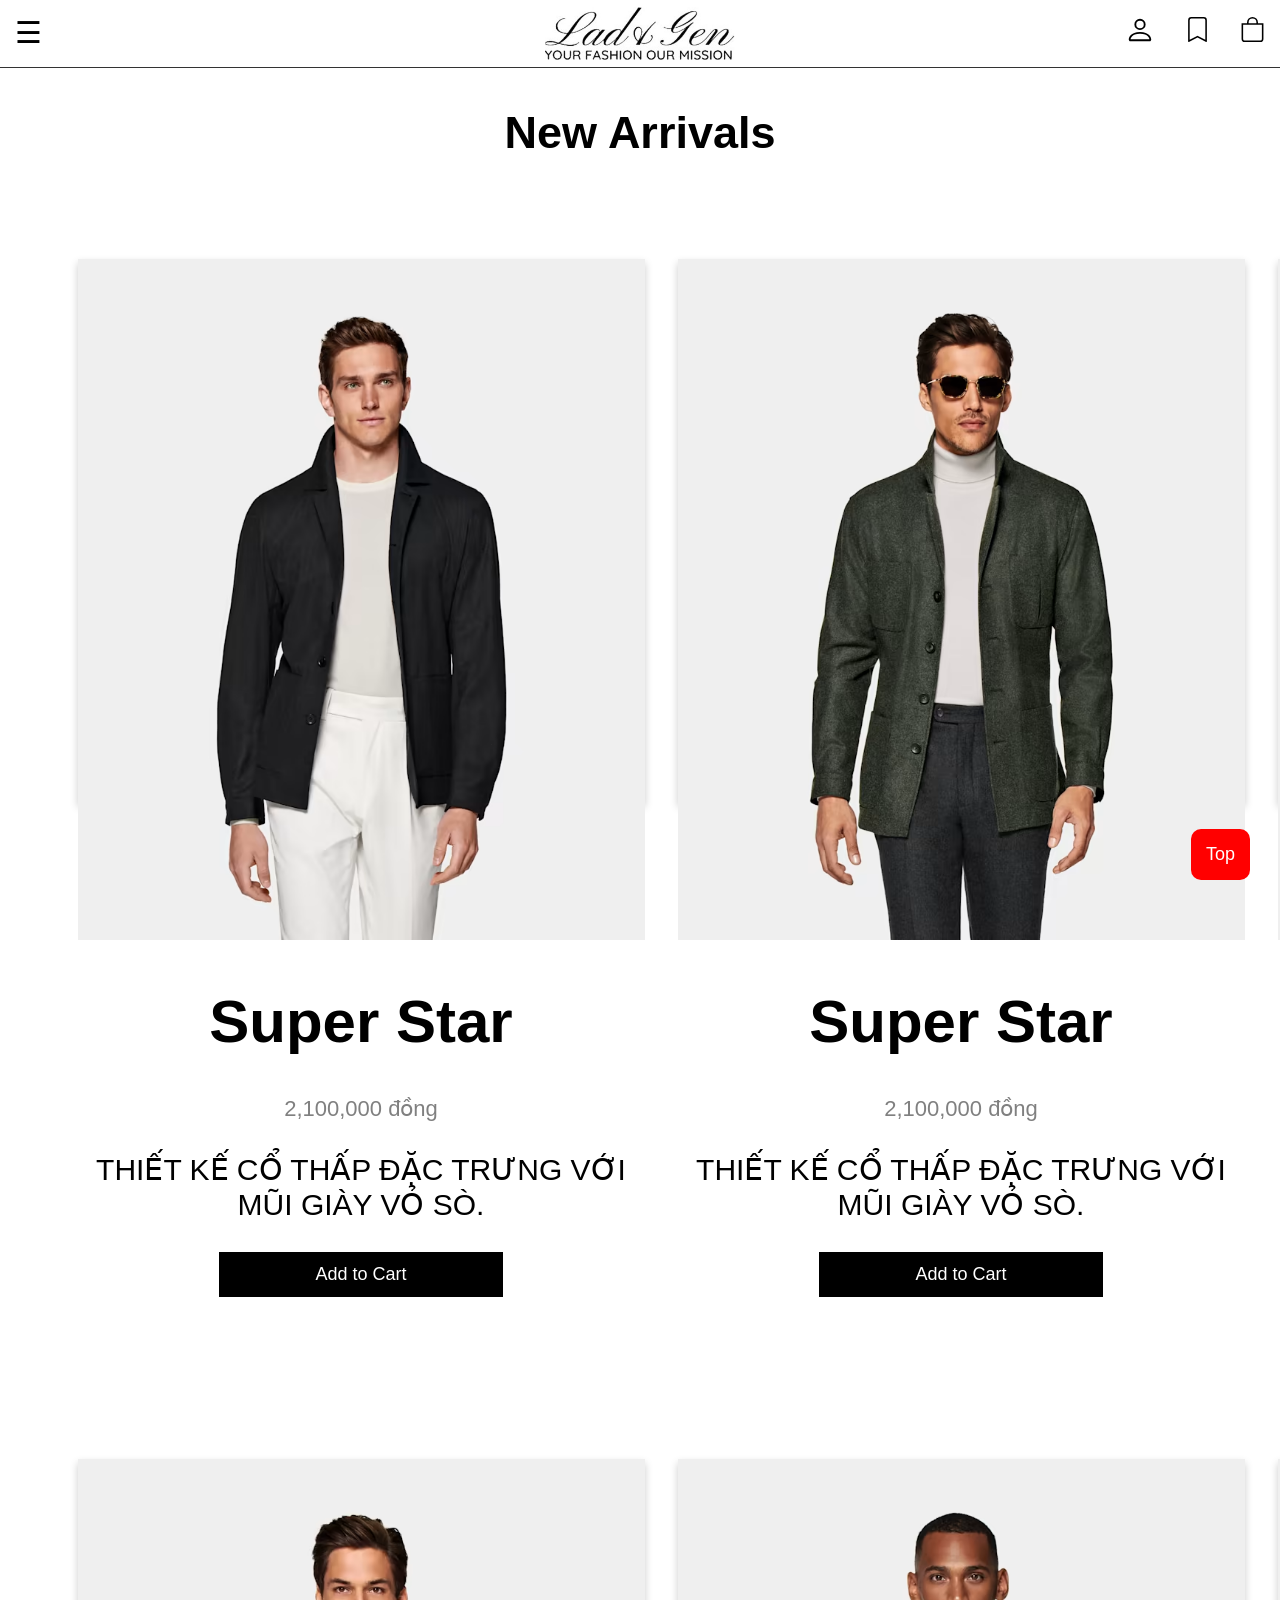
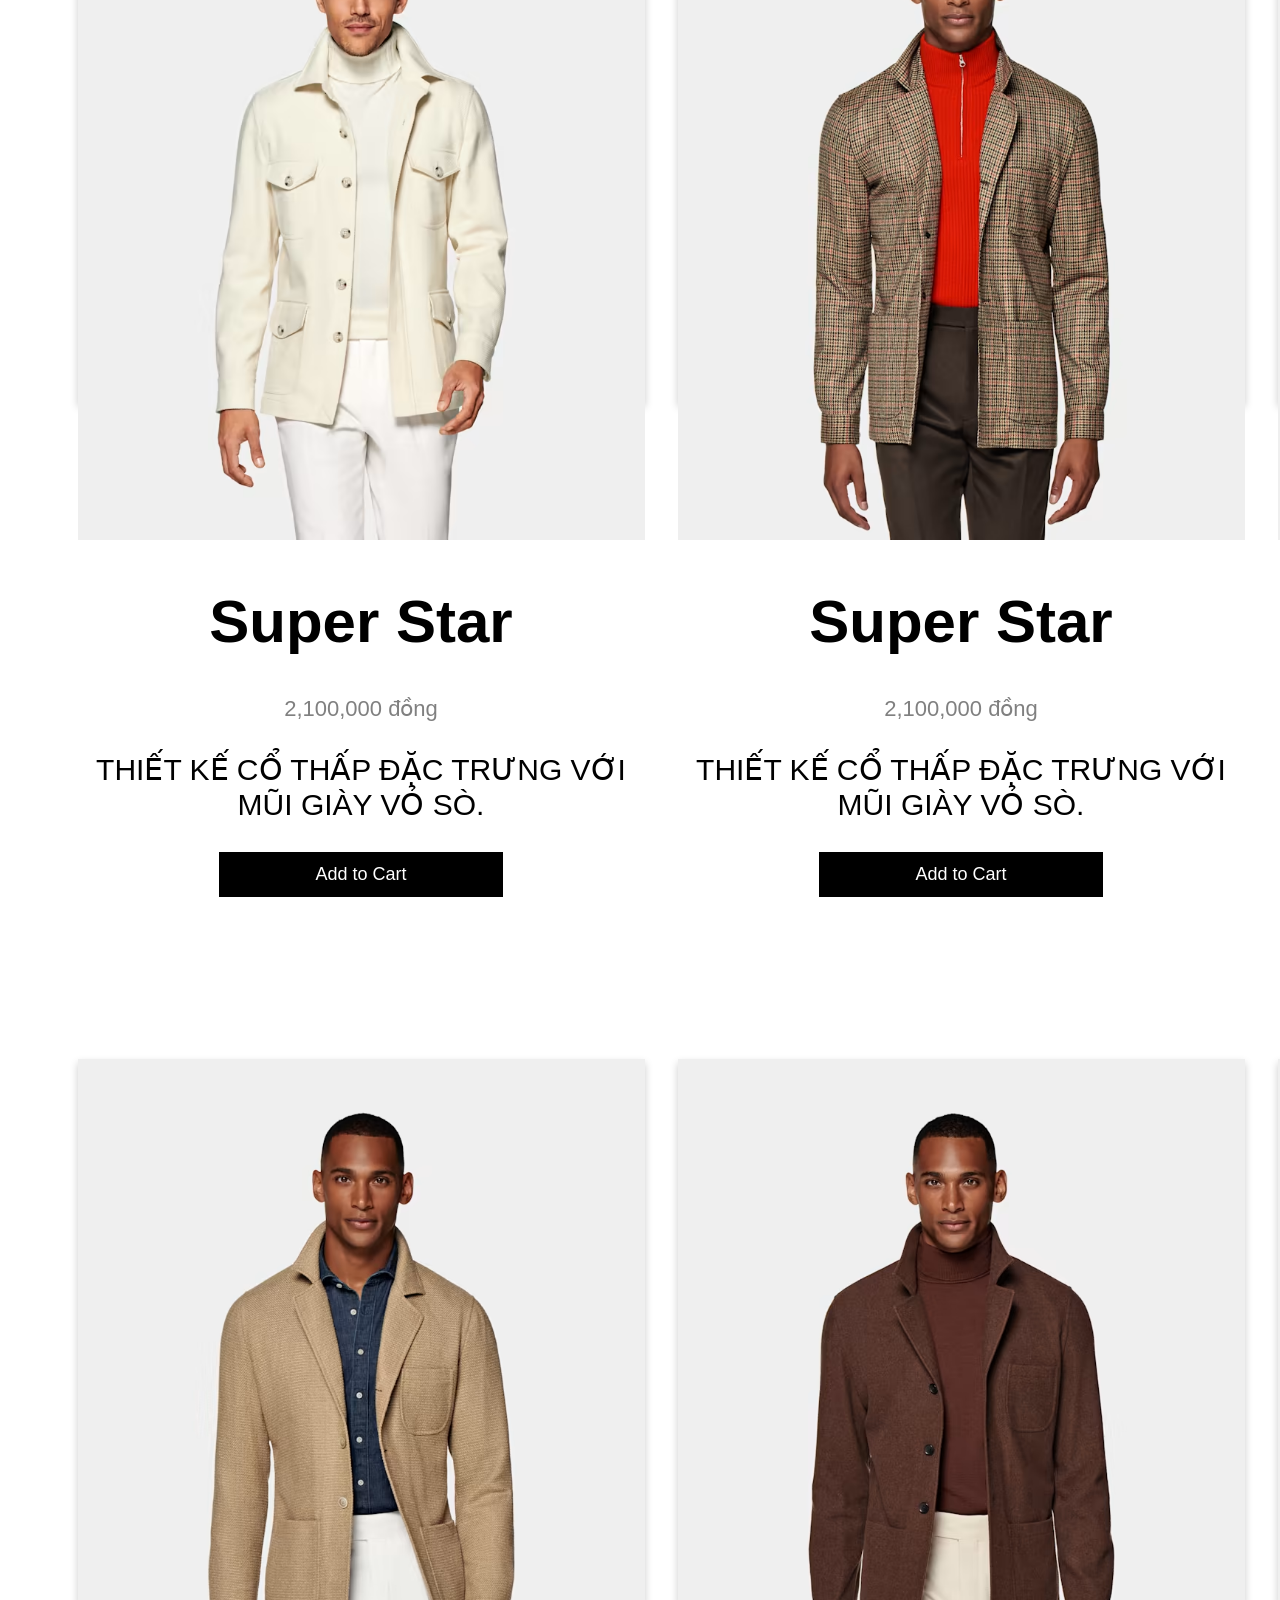
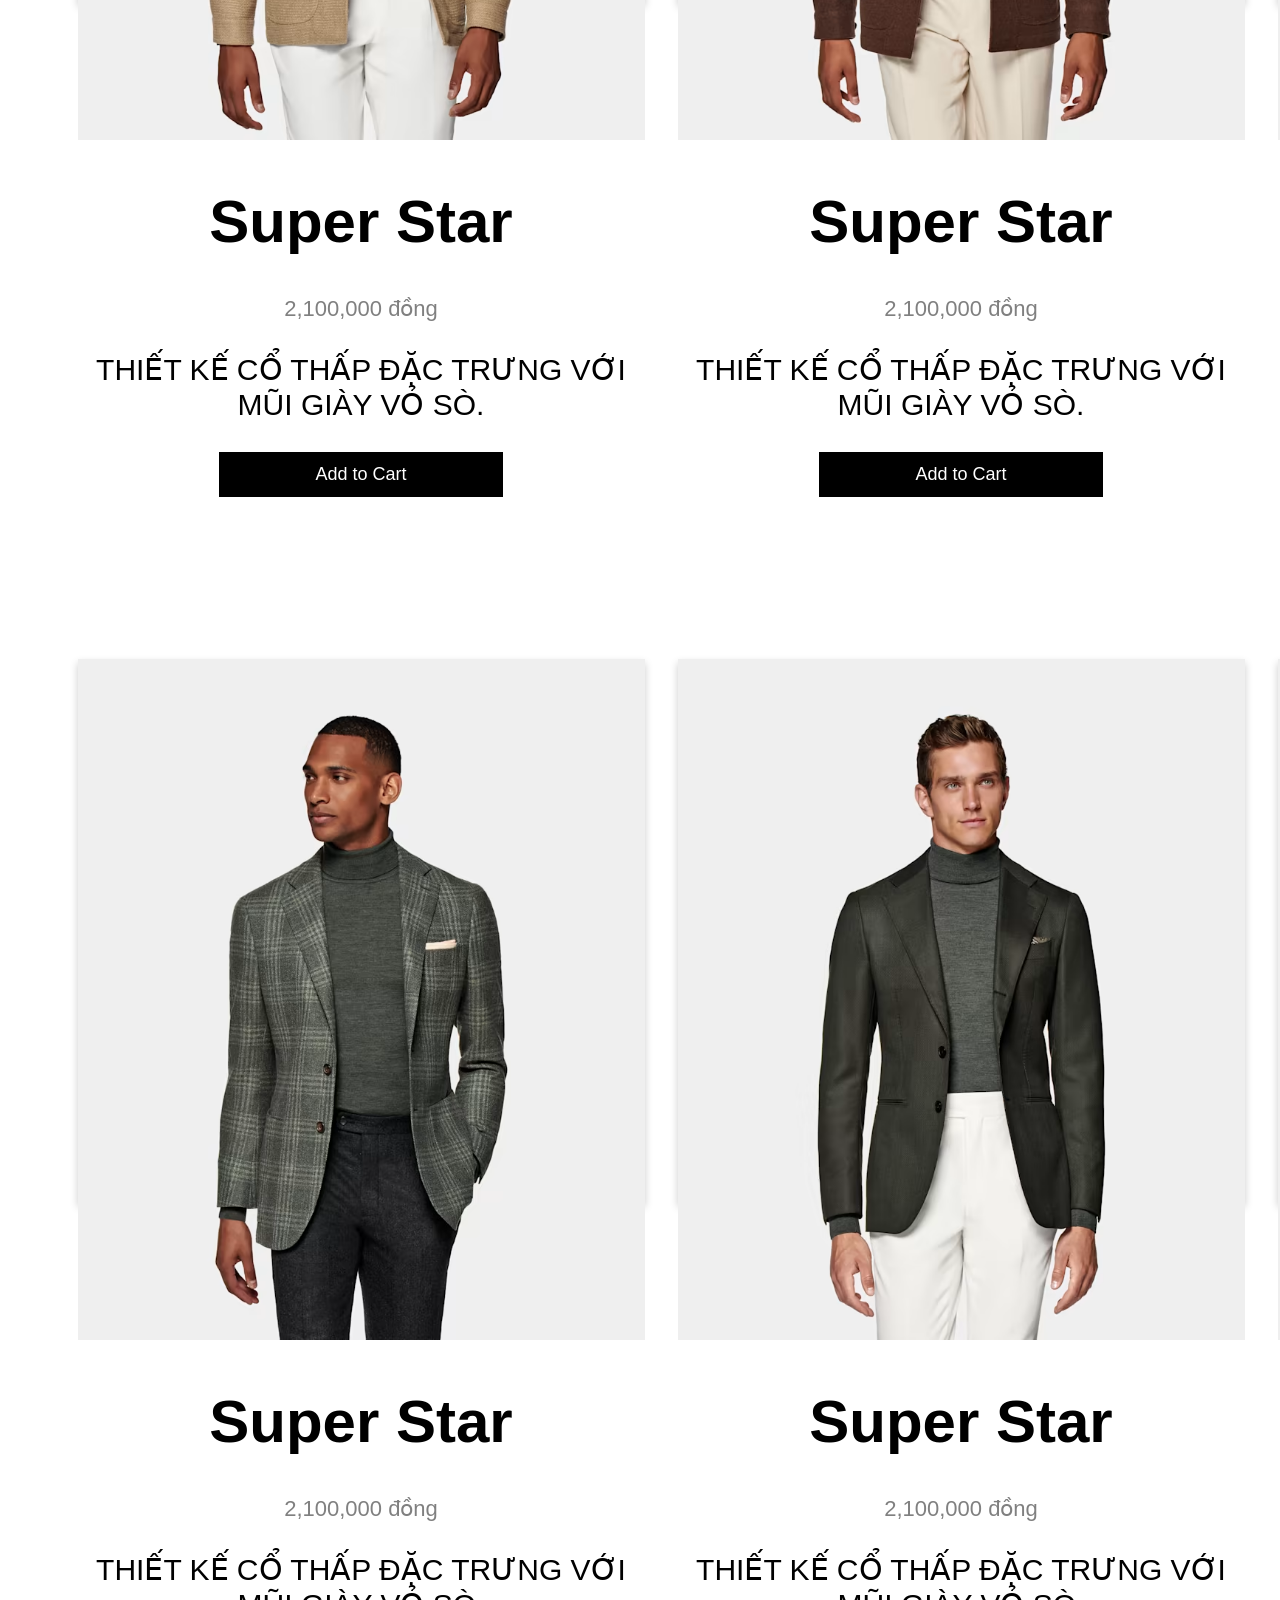
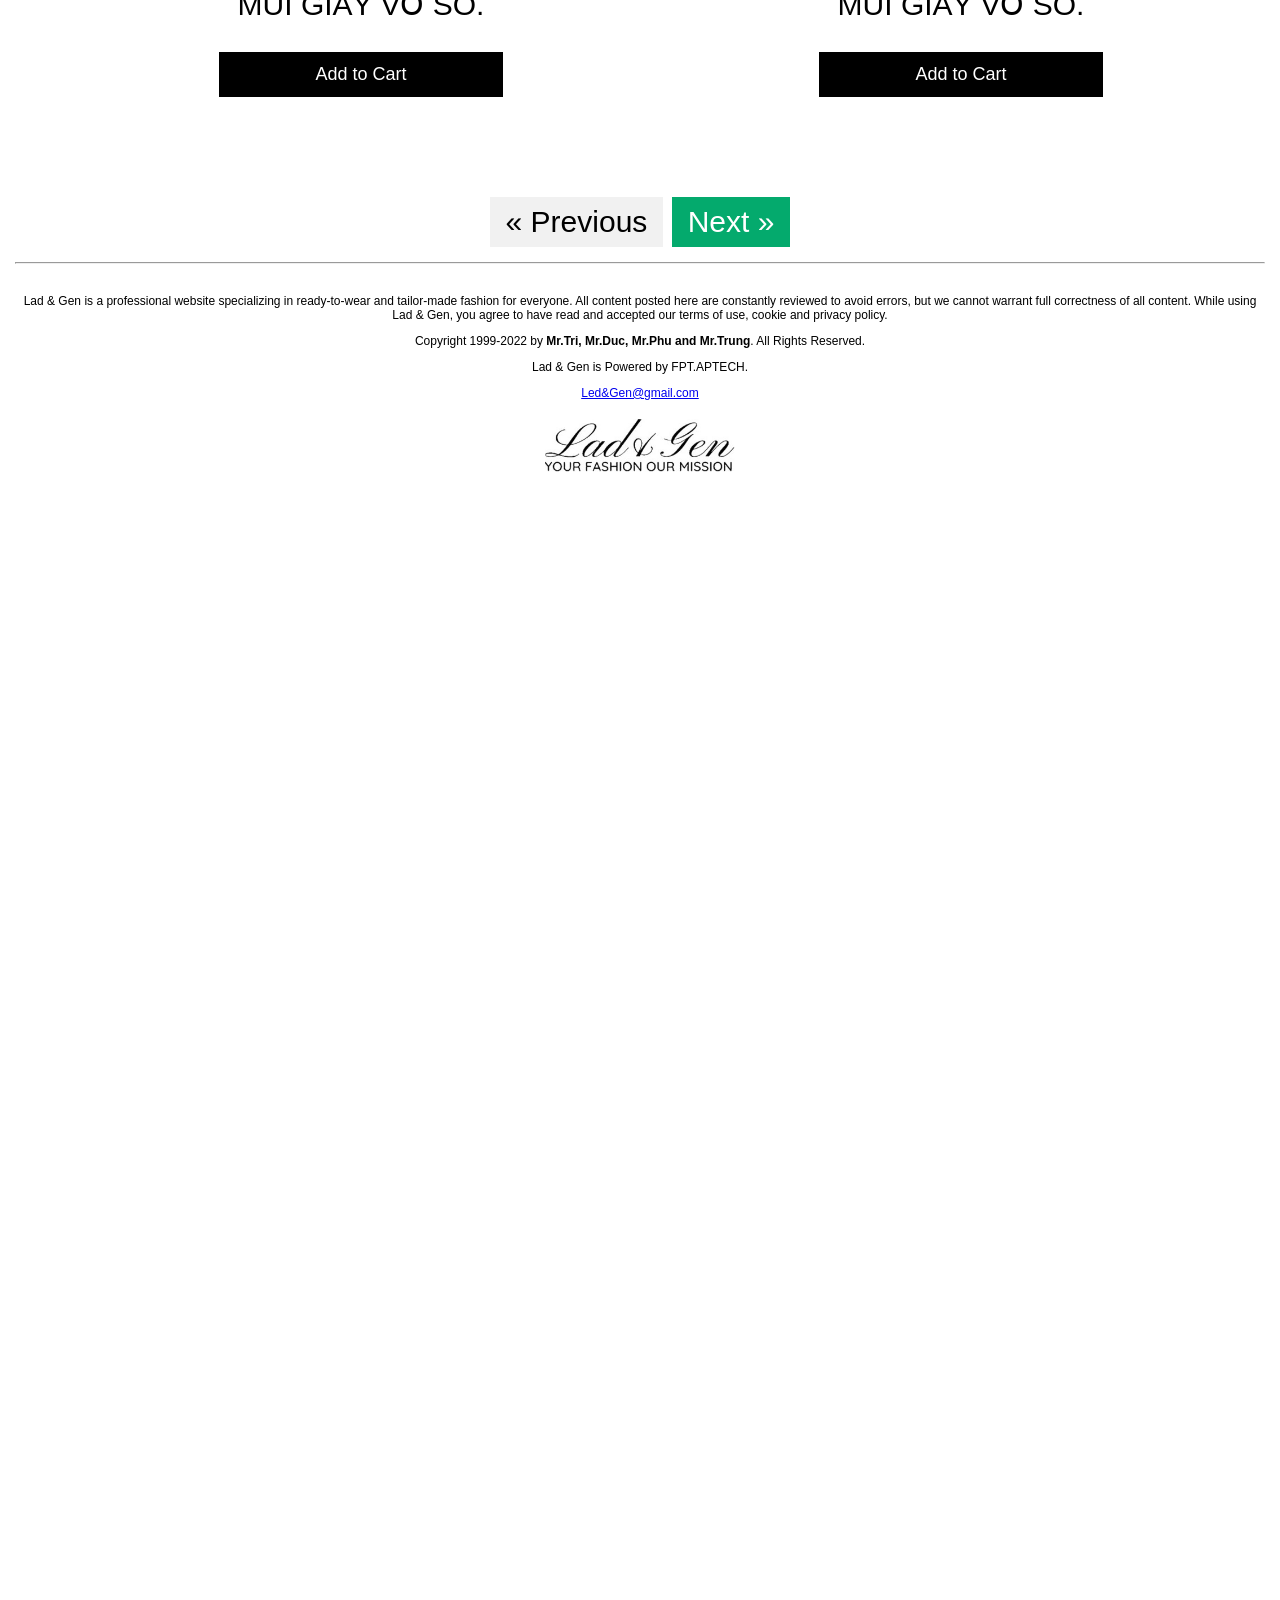
<file: product/index.html>
<!DOCTYPE html>
<html lang="en">
<head>
    <meta charset="UTF-8">
    <meta http-equiv="X-UA-Compatible" content="IE=edge">
    <meta name="viewport" content="width=device-width, initial-scale=1.0">
    <link href="./style.css" rel="stylesheet">
    <link rel="stylesheet" href="https://cdnjs.cloudflare.com/ajax/libs/font-awesome/4.7.0/css/font-awesome.min.css">
    
    

    <script src="./script.js"></script>
    <title>New Arrivals - Part 1 | Lad & Gen</title>
</head>

   
<body>
        <!-- My Navigation Bar -->
        <div class="navbar" id="navbar">
         
          <!-- Animated Sidenav -->
          <!-- Click on the element below to open the side navigation menu -->
          <!-- Use any element to open the sidenav -->
          <!-- tạo icon navbar bên trái -->
          <a href="javascript:void(0)" style="font-size:30px;cursor:pointer" onclick="openNav()">&#9776;</a>
          
          <!-- tạo icon navbar giữa -->
          <a href="#home" class="centered"><img style="padding-top: 7px;" width="190px" height="60px" src="./img/Lad & Gen Logo.png"></a>
          <!-- tạo icon navbar bên phải -->
          
          <div class="right">
          <a  href="#account"><svg xmlns="http://www.w3.org/2000/svg" color="black" width="30px" height="30px" fill="currentColor" class="bi bi-person" viewBox="0 0 16 16">
            <path d="M8 8a3 3 0 1 0 0-6 3 3 0 0 0 0 6Zm2-3a2 2 0 1 1-4 0 2 2 0 0 1 4 0Zm4 8c0 1-1 1-1 1H3s-1 0-1-1 1-4 6-4 6 3 6 4Zm-1-.004c-.001-.246-.154-.986-.832-1.664C11.516 10.68 10.289 10 8 10c-2.29 0-3.516.68-4.168 1.332-.678.678-.83 1.418-.832 1.664h10Z"/>
          </svg></a>
          
          <a  href="#wishlish"><svg xmlns="http://www.w3.org/2000/svg" color="black"  width="25px" height="25px" fill="currentColor" class="bi bi-bookmark" viewBox="0 0 16 16">
            <path d="M2 2a2 2 0 0 1 2-2h8a2 2 0 0 1 2 2v13.5a.5.5 0 0 1-.777.416L8 13.101l-5.223 2.815A.5.5 0 0 1 2 15.5V2zm2-1a1 1 0 0 0-1 1v12.566l4.723-2.482a.5.5 0 0 1 .554 0L13 14.566V2a1 1 0 0 0-1-1H4z"/>
          </svg></a>
          <a  href="#cart"><svg xmlns="http://www.w3.org/2000/svg" color="black"  width="25px" height="25px" fill="currentColor" class="bi bi-bag" viewBox="0 0 16 16">
            <path d="M8 1a2.5 2.5 0 0 1 2.5 2.5V4h-5v-.5A2.5 2.5 0 0 1 8 1zm3.5 3v-.5a3.5 3.5 0 1 0-7 0V4H1v10a2 2 0 0 0 2 2h10a2 2 0 0 0 2-2V4h-3.5zM2 5h12v9a1 1 0 0 1-1 1H3a1 1 0 0 1-1-1V5z"/>
          </svg></a>
          
          </div> 
          
        </div>
       
      
        <!-- My Side Navigation -->
        <div id="mySidenav" class="sidenav">
          <a href="javascript:void(0)" class="closebtn" onclick="closeNav()">&times;</a>
          <input type="text" id="mySearch" onkeyup="mySearchSidenav()" placeholder="Search.." title="Type in a category">
          <div id="myMenu">
            <a href="./newArrivals.html">New Arrivals</a>
            <a href="#">Clothing</a>
            <a href="#">Shoes</a>
            <a href="#">Accessories</a>
            <a href="#">Custom Made</a>
            <a href="#">Look Builder</a>
            <a href="#">Journal</a>
            <a href="#">Store</a>
            <a href="#">Plan Your Visit</a>
          </div>
          </div>
        
        
        <!-- Add all page content inside this div if you want the side nav to push page content to the right (not used if you only want the sidenav to sit on top of the page -->
        <div id="main">
        <!-- 2500px Space -->
        <div style="padding:40px 15px 2500px;font-size:30px;margin-top:30px;text-align: center;">
        <h2>New Arrivals</h2>
        

    <!-- coat and vest -->
        <div class="row">
            <div class="col-md-6">
                <div class="card">
                    <img src="./img/New Arrivals _ SUITSUPPLY_files/Coat & Vest/C1732_1.jpg" alt="Super Star" style="width:100%">
                    <h1>Super Star</h1>
                    <p class="price">2,100,000 đồng</p>
                    <p>THIẾT KẾ CỔ THẤP ĐẶC TRƯNG VỚI MŨI GIÀY VỎ SÒ.</p>
                    <p><button>Add to Cart</button></p>
                </div>
            </div>
            <div class="col-md-6">
                <div class="card">
                    <img src="./img/New Arrivals _ SUITSUPPLY_files/Coat & Vest/C1903_1.jpg" alt="Super Star" style="width:100%">
                    <h1>Super Star</h1>
                    <p class="price">2,100,000 đồng</p>
                    <p>THIẾT KẾ CỔ THẤP ĐẶC TRƯNG VỚI MŨI GIÀY VỎ SÒ.</p>
                    <p><button>Add to Cart</button></p>
                </div>
            </div>
          <div class="col-md-6">
            <div class="card">
                <img src="./img/New Arrivals _ SUITSUPPLY_files/Coat & Vest/C1903_1.jpg" alt="Super Star" style="width:100%">
                <h1>Super Star</h1>
                <p class="price">2,100,000 đồng</p>
                <p>THIẾT KẾ CỔ THẤP ĐẶC TRƯNG VỚI MŨI GIÀY VỎ SÒ.</p>
                <p><button>Add to Cart</button></p>
            </div>
        </div>
      </div>
           
        <div class="row">
            <div class="col-md-6">
                <div class="card">
                    <img src="./img/New Arrivals _ SUITSUPPLY_files/Coat & Vest/C1906_1.jpg" alt="Super Star" style="width:100%">
                    <h1>Super Star</h1>
                    <p class="price">2,100,000 đồng</p>
                    <p>THIẾT KẾ CỔ THẤP ĐẶC TRƯNG VỚI MŨI GIÀY VỎ SÒ.</p>
                    <p><button>Add to Cart</button></p>
                </div>
            </div>
            <div class="col-md-6">
                <div class="card">
                    <img src="./img/New Arrivals _ SUITSUPPLY_files/Coat & Vest/C1908_1.jpg" alt="Super Star" style="width:100%">
                    <h1>Super Star</h1>
                    <p class="price">2,100,000 đồng</p>
                    <p>THIẾT KẾ CỔ THẤP ĐẶC TRƯNG VỚI MŨI GIÀY VỎ SÒ.</p>
                    <p><button>Add to Cart</button></p>
                </div>
            </div>
            <div class="col-md-6">
                <div class="card">
                    <img src="./img/New Arrivals _ SUITSUPPLY_files/Coat & Vest/C1903_1.jpg" alt="Super Star" style="width:100%">
                    <h1>Super Star</h1>
                    <p class="price">2,100,000 đồng</p>
                    <p>THIẾT KẾ CỔ THẤP ĐẶC TRƯNG VỚI MŨI GIÀY VỎ SÒ.</p>
                    <p><button>Add to Cart</button></p>
                </div>
            </div>
        </div>

        <div class="row">
          <div class="col-md-6">
              <div class="card">
                  <img src="./img/New Arrivals _ SUITSUPPLY_files/Coat & Vest/C1909_1.jpg" alt="Super Star" style="width:100%">
                  <h1>Super Star</h1>
                  <p class="price">2,100,000 đồng</p>
                  <p>THIẾT KẾ CỔ THẤP ĐẶC TRƯNG VỚI MŨI GIÀY VỎ SÒ.</p>
                  <p><button>Add to Cart</button></p>
              </div>
          </div>
          <div class="col-md-6">
              <div class="card">
                  <img src="./img/New Arrivals _ SUITSUPPLY_files/Coat & Vest/C1915_1.jpg" alt="Super Star" style="width:100%">
                  <h1>Super Star</h1>
                  <p class="price">2,100,000 đồng</p>
                  <p>THIẾT KẾ CỔ THẤP ĐẶC TRƯNG VỚI MŨI GIÀY VỎ SÒ.</p>
                  <p><button>Add to Cart</button></p>
              </div>
          </div>
          <div class="col-md-6">
            <div class="card">
                <img src="./img/New Arrivals _ SUITSUPPLY_files/Coat & Vest/C1903_1.jpg" alt="Super Star" style="width:100%">
                <h1>Super Star</h1>
                <p class="price">2,100,000 đồng</p>
                <p>THIẾT KẾ CỔ THẤP ĐẶC TRƯNG VỚI MŨI GIÀY VỎ SÒ.</p>
                <p><button>Add to Cart</button></p>
            </div>
        </div>
      </div>

      <div class="row">
        <div class="col-md-6">
            <div class="card">
                <img src="./img/New Arrivals _ SUITSUPPLY_files/Coat & Vest/C1920_1.jpg" alt="Super Star" style="width:100%">
                <h1>Super Star</h1>
                <p class="price">2,100,000 đồng</p>
                <p>THIẾT KẾ CỔ THẤP ĐẶC TRƯNG VỚI MŨI GIÀY VỎ SÒ.</p>
                <p><button>Add to Cart</button></p>
            </div>
        </div>
        <div class="col-md-6">
            <div class="card">
                <img src="./img/New Arrivals _ SUITSUPPLY_files/Coat & Vest/C1924_1.jpg" alt="Super Star" style="width:100%">
                <h1>Super Star</h1>
                <p class="price">2,100,000 đồng</p>
                <p>THIẾT KẾ CỔ THẤP ĐẶC TRƯNG VỚI MŨI GIÀY VỎ SÒ.</p>
                <p><button>Add to Cart</button></p>
            </div>
        </div>
        <div class="col-md-6">
            <div class="card">
                <img src="./img/New Arrivals _ SUITSUPPLY_files/Coat & Vest/C1903_1.jpg" alt="Super Star" style="width:100%">
                <h1>Super Star</h1>
                <p class="price">2,100,000 đồng</p>
                <p>THIẾT KẾ CỔ THẤP ĐẶC TRƯNG VỚI MŨI GIÀY VỎ SÒ.</p>
                <p><button>Add to Cart</button></p>
            </div>
        </div>
    </div>


<!-- Create Next and Previous and Go to Top Buttons -->
<div class="NPG">
<a href="./newArrivals-1.html" class="previous">&laquo; Previous</a>
<a href="./newArrivals-2.html" class="next">Next &raquo;</a>
</div>
<button onclick="topFunction()" id="myBtn" title="Go to top">Top</button>
<hr>




</body>
<footer>
    <p>Lad & Gen is a professional website specializing in ready-to-wear and tailor-made fashion for everyone. All content posted here are constantly reviewed to avoid errors, but we cannot warrant full correctness of all content. While using Lad & Gen, you agree to have read and accepted our terms of use, cookie and privacy policy.<br>
    <p>Copyright 1999-2022 by <b> Mr.Tri, Mr.Duc, Mr.Phu and Mr.Trung</b>. All Rights Reserved.</p>
    <p>Lad & Gen is Powered by FPT.APTECH.</p>
    <a href="mailto:tribui1990@gmail.com">Led&Gen@gmail.com</a></p>
    <a href="#home" class="centered"><img style="padding-top: 7px;" width="190px" height="60px" src="./img/Lad & Gen Logo.png"></a>
</footer>
</html>
</file>
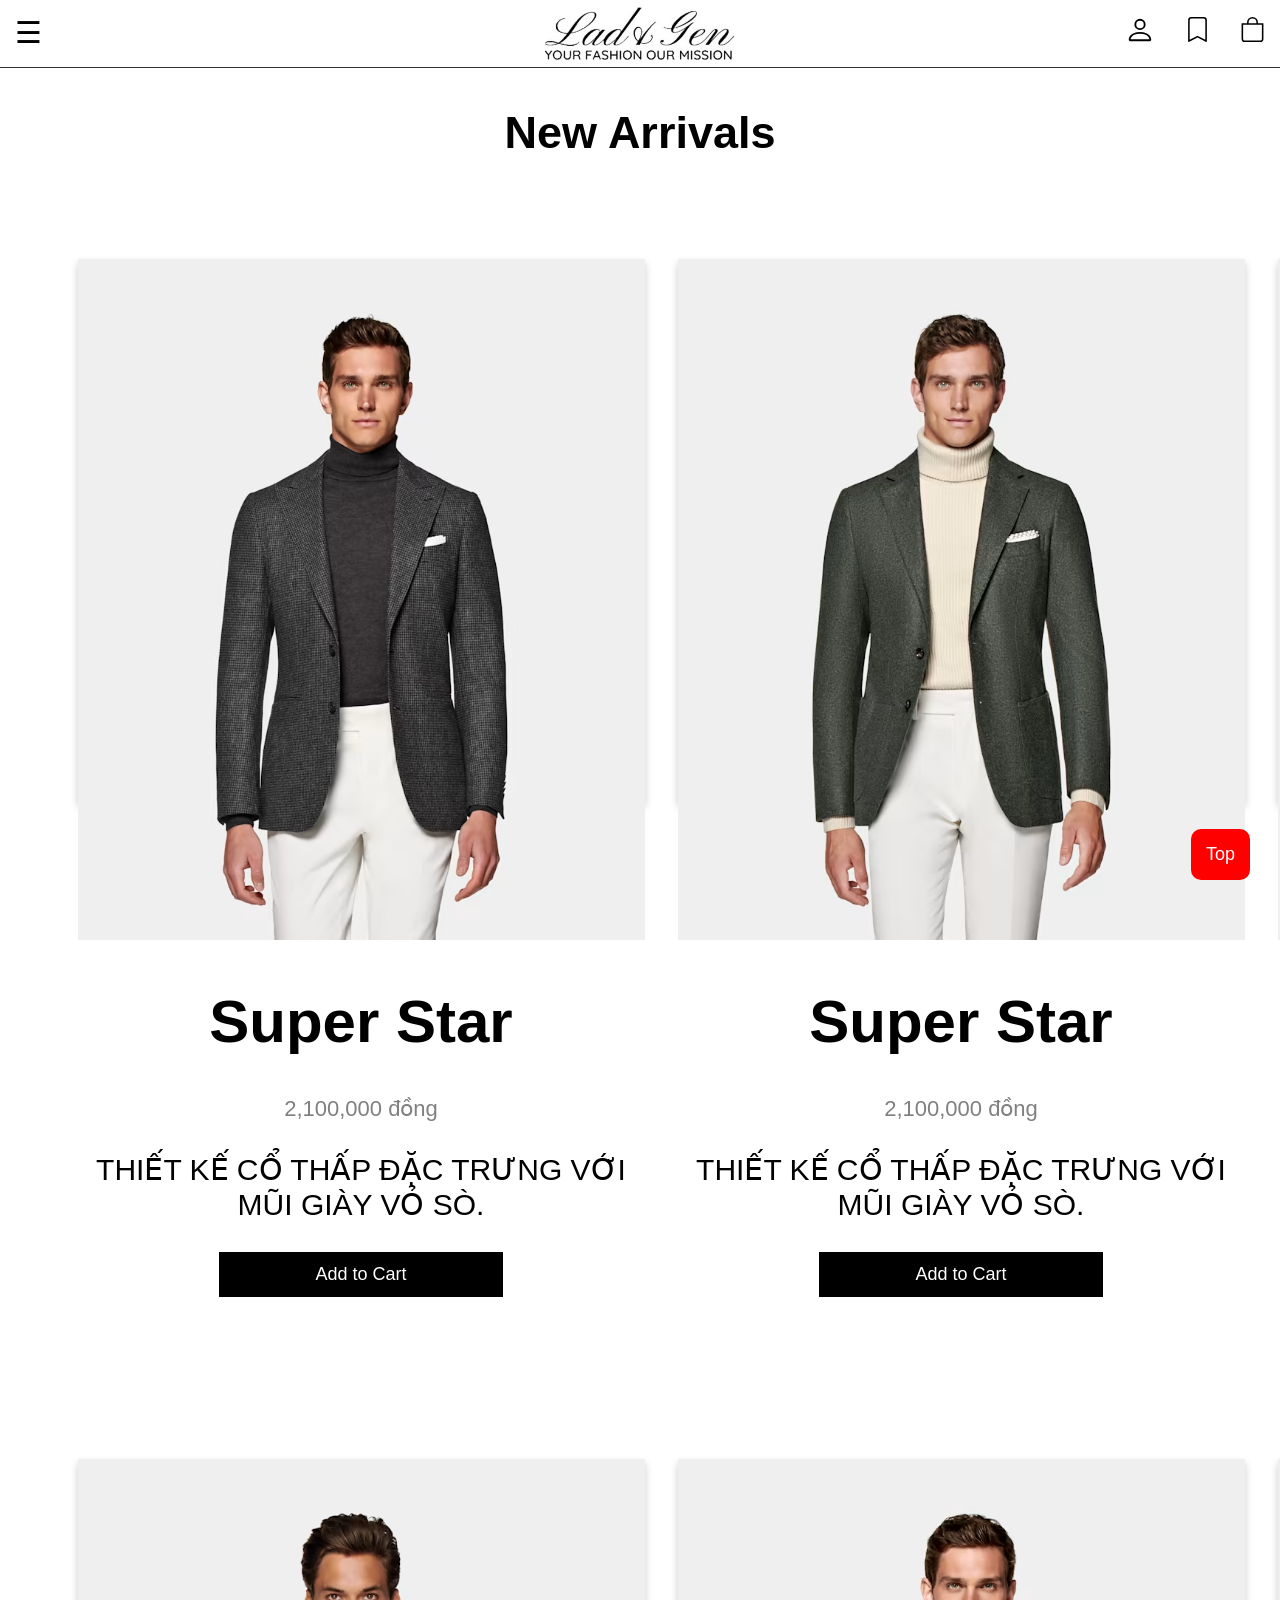
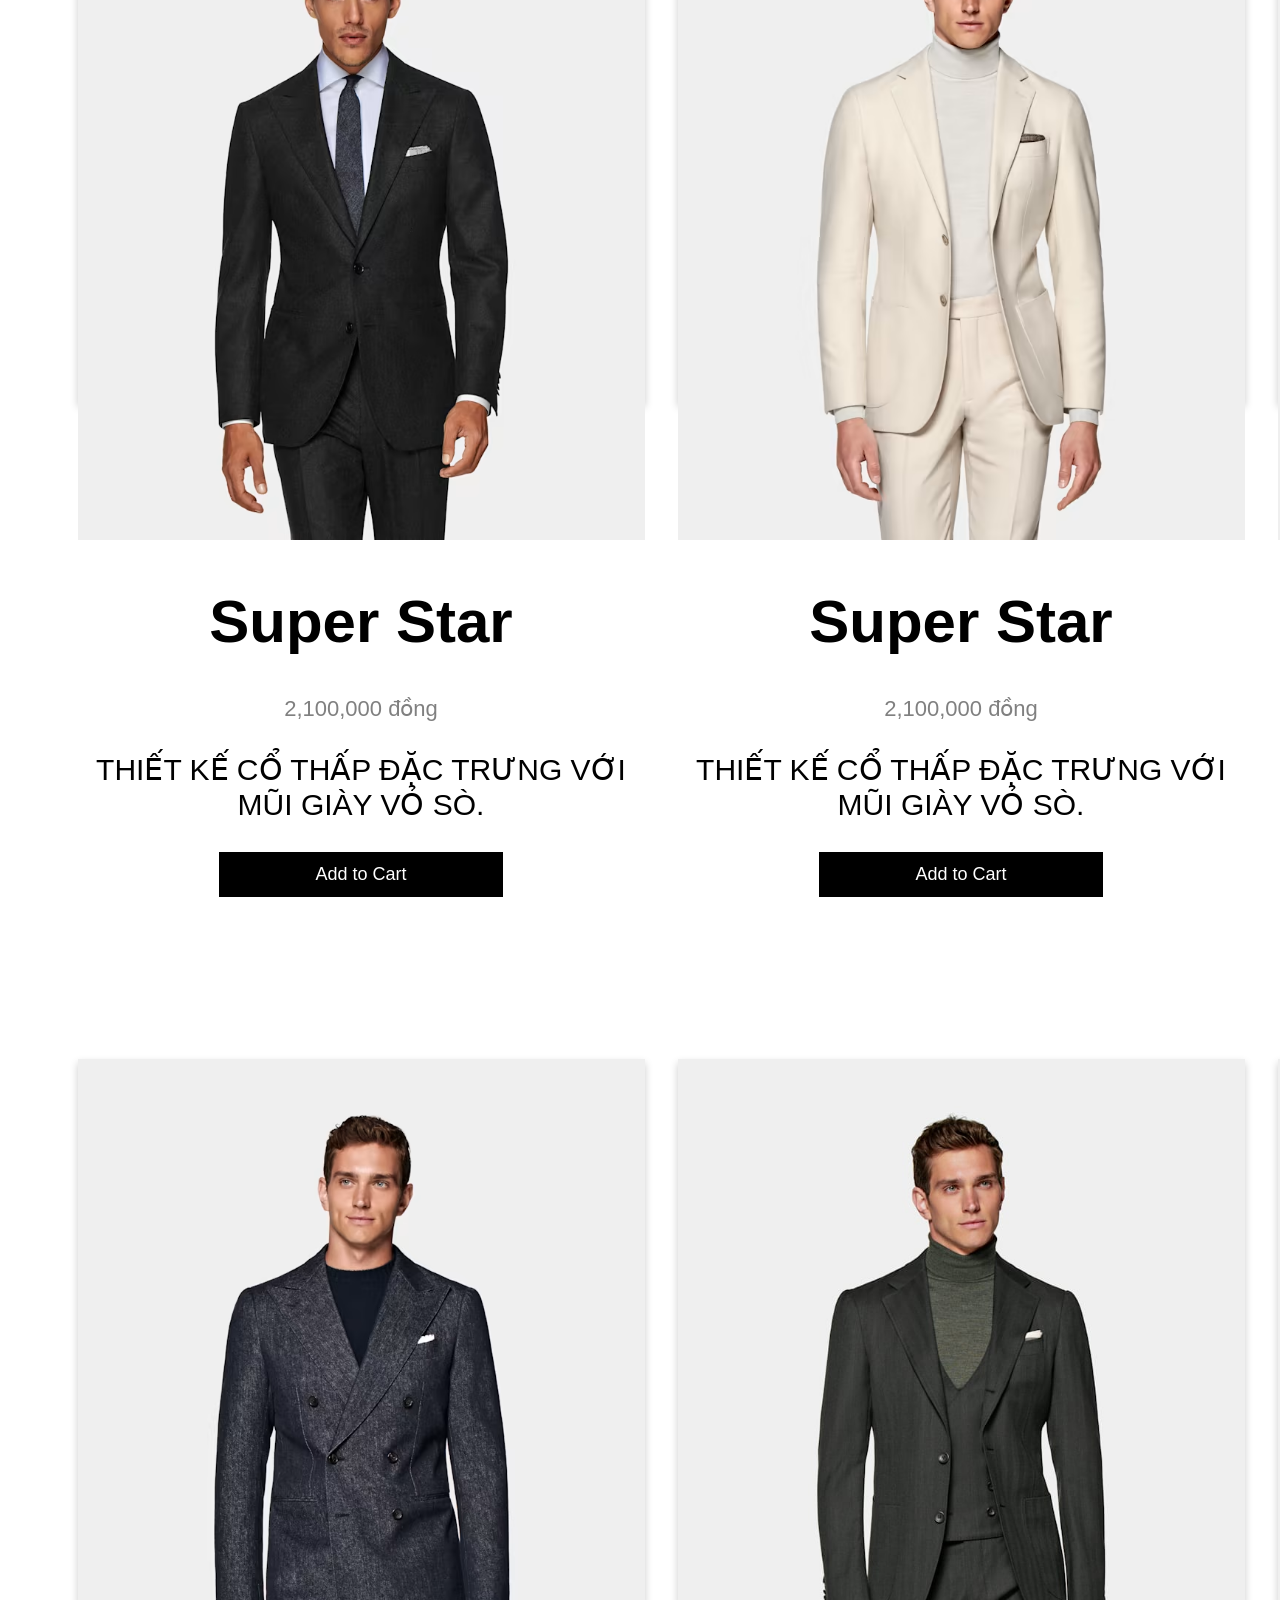
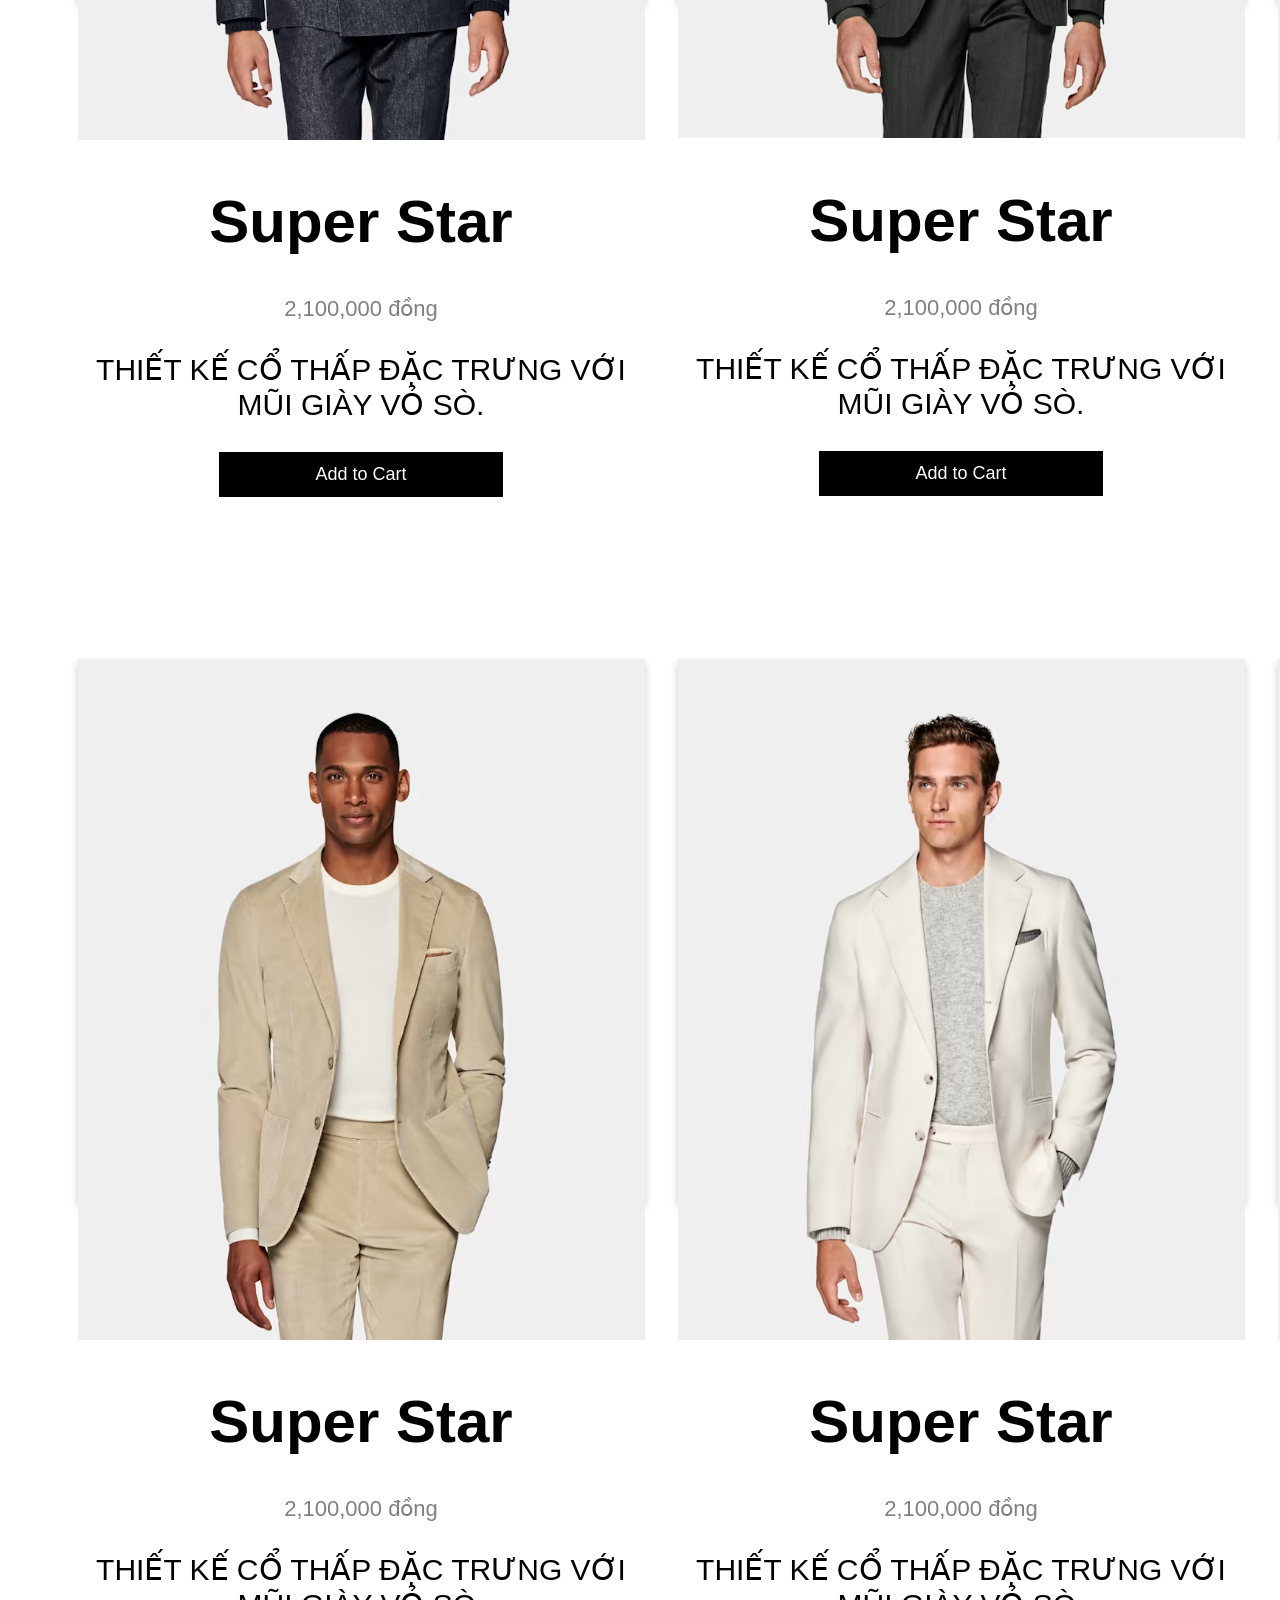
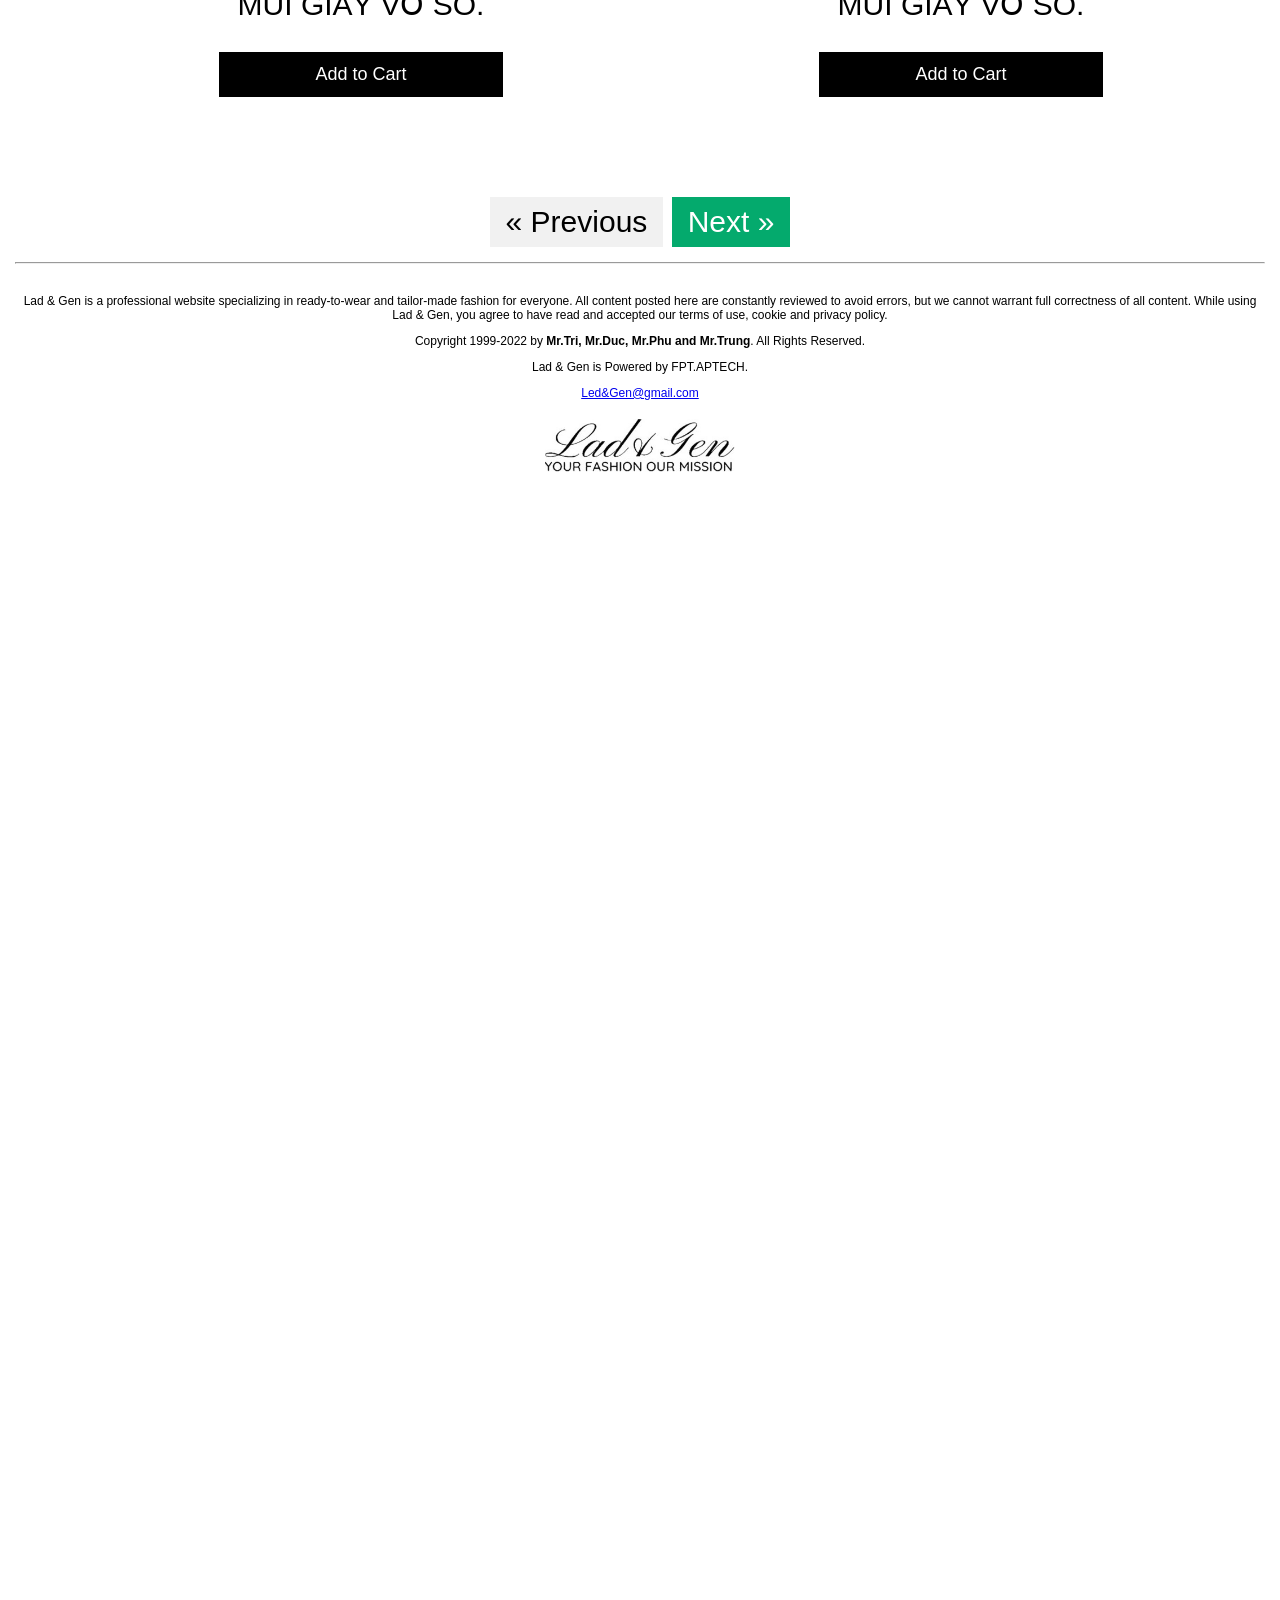
<file: product/newArrivals-2.html>
<!DOCTYPE html>
<html lang="en">
<head>
    <meta charset="UTF-8">
    <meta http-equiv="X-UA-Compatible" content="IE=edge">
    <meta name="viewport" content="width=device-width, initial-scale=1.0">
    <link href="./style.css" rel="stylesheet">
    <link rel="stylesheet" href="https://cdnjs.cloudflare.com/ajax/libs/font-awesome/4.7.0/css/font-awesome.min.css">
    
    

    <script src="./script.js"></script>
    <title>New Arrivals - Part 2 | Lad & Gen</title>
</head>

   
<body>
        <!-- My Navigation Bar -->
        <div class="navbar" id="navbar">
         
          <!-- Animated Sidenav -->
          <!-- Click on the element below to open the side navigation menu -->
          <!-- Use any element to open the sidenav -->
          <!-- tạo icon navbar bên trái -->
          <a href="javascript:void(0)" style="font-size:30px;cursor:pointer" onclick="openNav()">&#9776;</a>
          
          <!-- tạo icon navbar giữa -->
          <a href="#home" class="centered"><img style="padding-top: 7px;" width="190px" height="60px" src="./img/Lad & Gen Logo.png"></a>
          <!-- tạo icon navbar bên phải -->
          
          <div class="right">
          <a  href="#account"><svg xmlns="http://www.w3.org/2000/svg" color="black" width="30px" height="30px" fill="currentColor" class="bi bi-person" viewBox="0 0 16 16">
            <path d="M8 8a3 3 0 1 0 0-6 3 3 0 0 0 0 6Zm2-3a2 2 0 1 1-4 0 2 2 0 0 1 4 0Zm4 8c0 1-1 1-1 1H3s-1 0-1-1 1-4 6-4 6 3 6 4Zm-1-.004c-.001-.246-.154-.986-.832-1.664C11.516 10.68 10.289 10 8 10c-2.29 0-3.516.68-4.168 1.332-.678.678-.83 1.418-.832 1.664h10Z"/>
          </svg></a>
          
          <a  href="#wishlish"><svg xmlns="http://www.w3.org/2000/svg" color="black"  width="25px" height="25px" fill="currentColor" class="bi bi-bookmark" viewBox="0 0 16 16">
            <path d="M2 2a2 2 0 0 1 2-2h8a2 2 0 0 1 2 2v13.5a.5.5 0 0 1-.777.416L8 13.101l-5.223 2.815A.5.5 0 0 1 2 15.5V2zm2-1a1 1 0 0 0-1 1v12.566l4.723-2.482a.5.5 0 0 1 .554 0L13 14.566V2a1 1 0 0 0-1-1H4z"/>
          </svg></a>
          <a  href="#cart"><svg xmlns="http://www.w3.org/2000/svg" color="black"  width="25px" height="25px" fill="currentColor" class="bi bi-bag" viewBox="0 0 16 16">
            <path d="M8 1a2.5 2.5 0 0 1 2.5 2.5V4h-5v-.5A2.5 2.5 0 0 1 8 1zm3.5 3v-.5a3.5 3.5 0 1 0-7 0V4H1v10a2 2 0 0 0 2 2h10a2 2 0 0 0 2-2V4h-3.5zM2 5h12v9a1 1 0 0 1-1 1H3a1 1 0 0 1-1-1V5z"/>
          </svg></a>
          
          </div> 
          
        </div>
       
      
        <!-- My Side Navigation -->
        <div id="mySidenav" class="sidenav">
          <a href="javascript:void(0)" class="closebtn" onclick="closeNav()">&times;</a>
          <input type="text" id="mySearch" onkeyup="mySearchSidenav()" placeholder="Search.." title="Type in a category">
          <div id="myMenu">
            <a href="./newArrivals.html">New Arrivals</a>
            <a href="#">Clothing</a>
            <a href="#">Shoes</a>
            <a href="#">Accessories</a>
            <a href="#">Custom Made</a>
            <a href="#">Look Builder</a>
            <a href="#">Journal</a>
            <a href="#">Store</a>
            <a href="#">Plan Your Visit</a>
          </div>
          </div>
        
        
        <!-- Add all page content inside this div if you want the side nav to push page content to the right (not used if you only want the sidenav to sit on top of the page -->
        <div id="main">
        <!-- 2500px Space -->
        <div style="padding:40px 15px 2500px;font-size:30px;margin-top:30px;text-align: center;">
        <h2>New Arrivals</h2>
        

    <!-- coat and vest -->
       

    <div class="row">
      <div class="col-md-6">
          <div class="card">
              <img src="./img/New Arrivals _ SUITSUPPLY_files/Coat & Vest/C1928_1.jpg" alt="Super Star" style="width:100%">
              <h1>Super Star</h1>
              <p class="price">2,100,000 đồng</p>
              <p>THIẾT KẾ CỔ THẤP ĐẶC TRƯNG VỚI MŨI GIÀY VỎ SÒ.</p>
              <p><button>Add to Cart</button></p>
          </div>
      </div>
      <div class="col-md-6">
          <div class="card">
              <img src="./img/New Arrivals _ SUITSUPPLY_files/Coat & Vest/C6183_1.jpg" alt="Super Star" style="width:100%">
              <h1>Super Star</h1>
              <p class="price">2,100,000 đồng</p>
              <p>THIẾT KẾ CỔ THẤP ĐẶC TRƯNG VỚI MŨI GIÀY VỎ SÒ.</p>
              <p><button>Add to Cart</button></p>
          </div>
      </div>
      <div class="col-md-6">
        <div class="card">
            <img src="./img/New Arrivals _ SUITSUPPLY_files/Coat & Vest/C1903_1.jpg" alt="Super Star" style="width:100%">
            <h1>Super Star</h1>
            <p class="price">2,100,000 đồng</p>
            <p>THIẾT KẾ CỔ THẤP ĐẶC TRƯNG VỚI MŨI GIÀY VỎ SÒ.</p>
            <p><button>Add to Cart</button></p>
        </div>
    </div>
  </div>

  <div class="row">
    <div class="col-md-6">
        <div class="card">
            <img src="./img/New Arrivals _ SUITSUPPLY_files/Coat & Vest/C6329_1.jpg" alt="Super Star" style="width:100%" alt="Super Star" style="width:100%">
            <h1>Super Star</h1>
            <p class="price">2,100,000 đồng</p>
            <p>THIẾT KẾ CỔ THẤP ĐẶC TRƯNG VỚI MŨI GIÀY VỎ SÒ.</p>
            <p><button>Add to Cart</button></p>
        </div>
    </div>

    <!-- Colorful Vest -->
    <div class="col-md-6">
        <div class="card">
            <img src="./img/New Arrivals _ SUITSUPPLY_files/Colorful Vest/P6505_1.jpg" alt="Super Star" style="width:100%">
            <h1>Super Star</h1>
            <p class="price">2,100,000 đồng</p>
            <p>THIẾT KẾ CỔ THẤP ĐẶC TRƯNG VỚI MŨI GIÀY VỎ SÒ.</p>
            <p><button>Add to Cart</button></p>
        </div>
    </div>
    <div class="col-md-6">
        <div class="card">
            <img src="./img/New Arrivals _ SUITSUPPLY_files/Coat & Vest/C1903_1.jpg" alt="Super Star" style="width:100%">
            <h1>Super Star</h1>
            <p class="price">2,100,000 đồng</p>
            <p>THIẾT KẾ CỔ THẤP ĐẶC TRƯNG VỚI MŨI GIÀY VỎ SÒ.</p>
            <p><button>Add to Cart</button></p>
        </div>
    </div>
</div>

<div class="row">
  <div class="col-md-6">
      <div class="card">
          <img src="./img/New Arrivals _ SUITSUPPLY_files/Colorful Vest/P6524_51.jpg" alt="Super Star" style="width:100%">
          <h1>Super Star</h1>
          <p class="price">2,100,000 đồng</p>
          <p>THIẾT KẾ CỔ THẤP ĐẶC TRƯNG VỚI MŨI GIÀY VỎ SÒ.</p>
          <p><button>Add to Cart</button></p>
      </div>
  </div>
  <div class="col-md-6">
      <div class="card">
          <img src="./img/New Arrivals _ SUITSUPPLY_files/Colorful Vest/P6528_51.jpg" alt="Super Star" style="width:100%">
          <h1>Super Star</h1>
          <p class="price">2,100,000 đồng</p>
          <p>THIẾT KẾ CỔ THẤP ĐẶC TRƯNG VỚI MŨI GIÀY VỎ SÒ.</p>
          <p><button>Add to Cart</button></p>
      </div>
  </div>
  <div class="col-md-6">
    <div class="card">
        <img src="./img/New Arrivals _ SUITSUPPLY_files/Coat & Vest/C1903_1.jpg" alt="Super Star" style="width:100%">
        <h1>Super Star</h1>
        <p class="price">2,100,000 đồng</p>
        <p>THIẾT KẾ CỔ THẤP ĐẶC TRƯNG VỚI MŨI GIÀY VỎ SÒ.</p>
        <p><button>Add to Cart</button></p>
    </div>
</div>
</div>

<div class="row">
  <div class="col-md-6">
      <div class="card">
          <img src="./img/New Arrivals _ SUITSUPPLY_files/Colorful Vest/P6541_1.jpg" alt="Super Star" style="width:100%">
          <h1>Super Star</h1>
          <p class="price">2,100,000 đồng</p>
          <p>THIẾT KẾ CỔ THẤP ĐẶC TRƯNG VỚI MŨI GIÀY VỎ SÒ.</p>
          <p><button>Add to Cart</button></p>
      </div>
  </div>
  <div class="col-md-6">
      <div class="card">
          <img src="./img/New Arrivals _ SUITSUPPLY_files/Colorful Vest/P6581_51.jpg" alt="Super Star" style="width:100%">
          <h1>Super Star</h1>
          <p class="price">2,100,000 đồng</p>
          <p>THIẾT KẾ CỔ THẤP ĐẶC TRƯNG VỚI MŨI GIÀY VỎ SÒ.</p>
          <p><button>Add to Cart</button></p>
      </div>
  </div>
  <div class="col-md-6">
    <div class="card">
        <img src="./img/New Arrivals _ SUITSUPPLY_files/Coat & Vest/C1903_1.jpg" alt="Super Star" style="width:100%">
        <h1>Super Star</h1>
        <p class="price">2,100,000 đồng</p>
        <p>THIẾT KẾ CỔ THẤP ĐẶC TRƯNG VỚI MŨI GIÀY VỎ SÒ.</p>
        <p><button>Add to Cart</button></p>
    </div>
</div>
</div>


<!-- Create Next and Previous and Go to Top Buttons -->
<div class="NPG">
<a href="./index.html" class="previous">&laquo; Previous</a>
<a href="./newArrivals-3.html" class="next">Next &raquo;</a>
</div>
<button onclick="topFunction()" id="myBtn" title="Go to top">Top</button>

<hr>
</body>
<footer>
    <p>Lad & Gen is a professional website specializing in ready-to-wear and tailor-made fashion for everyone. All content posted here are constantly reviewed to avoid errors, but we cannot warrant full correctness of all content. While using Lad & Gen, you agree to have read and accepted our terms of use, cookie and privacy policy.<br>
    <p>Copyright 1999-2022 by <b> Mr.Tri, Mr.Duc, Mr.Phu and Mr.Trung</b>. All Rights Reserved.</p>
    <p>Lad & Gen is Powered by FPT.APTECH.</p>
    <a href="mailto:tribui1990@gmail.com">Led&Gen@gmail.com</a></p>
    <a href="#home" class="centered"><img style="padding-top: 7px;" width="190px" height="60px" src="./img/Lad & Gen Logo.png"></a>
</footer>
</html>
</file>
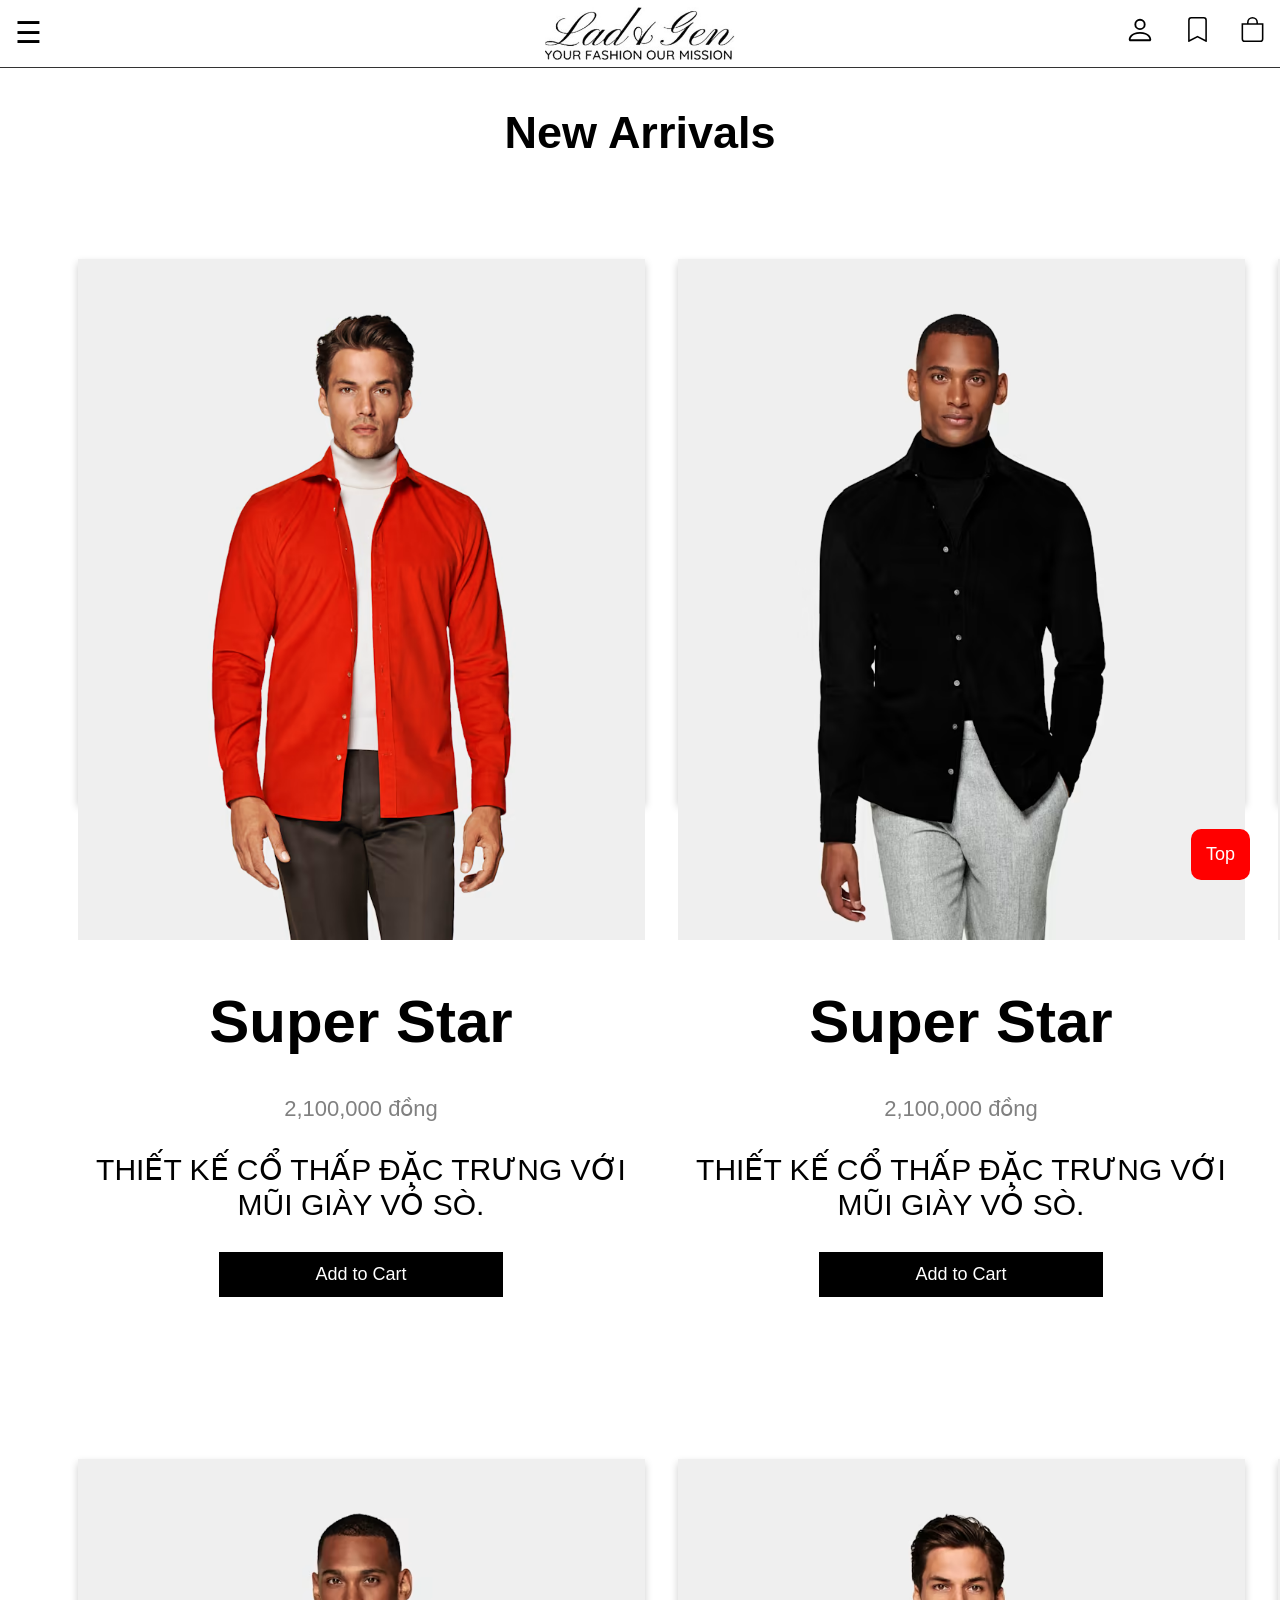
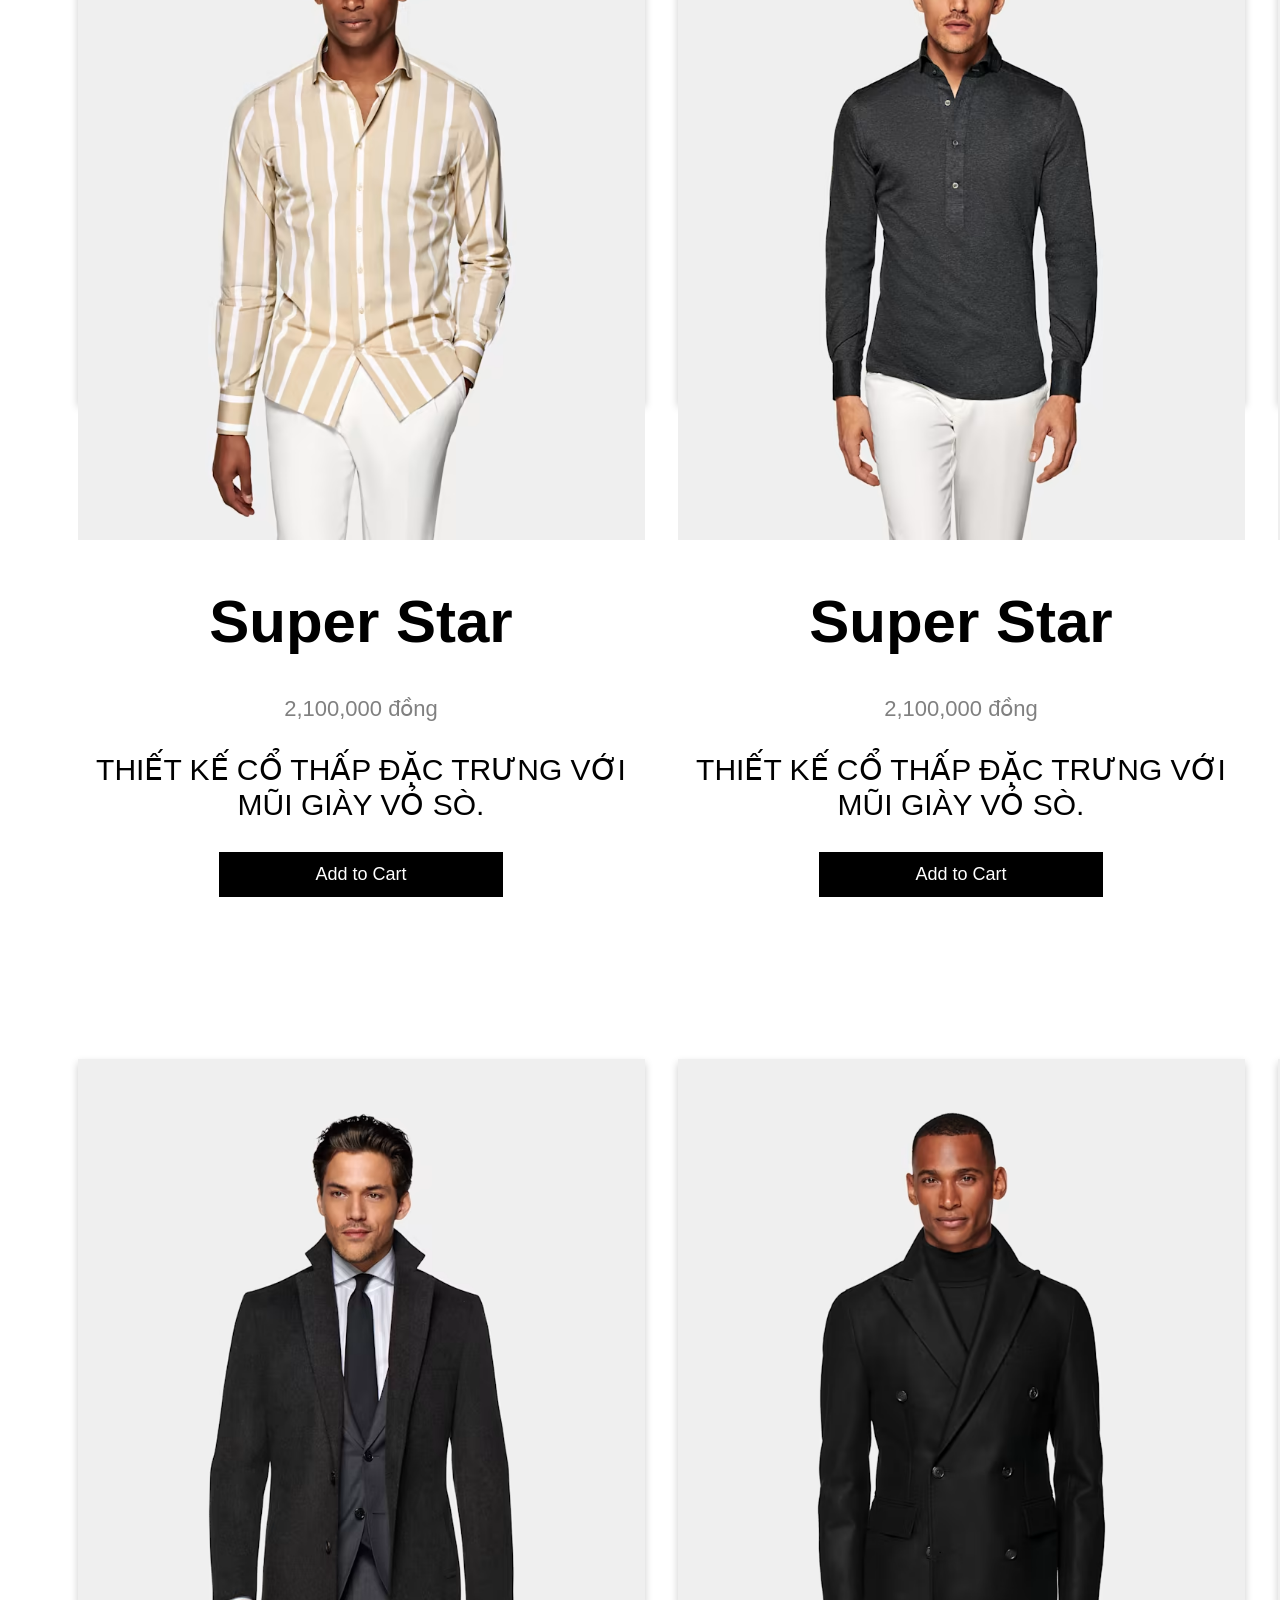
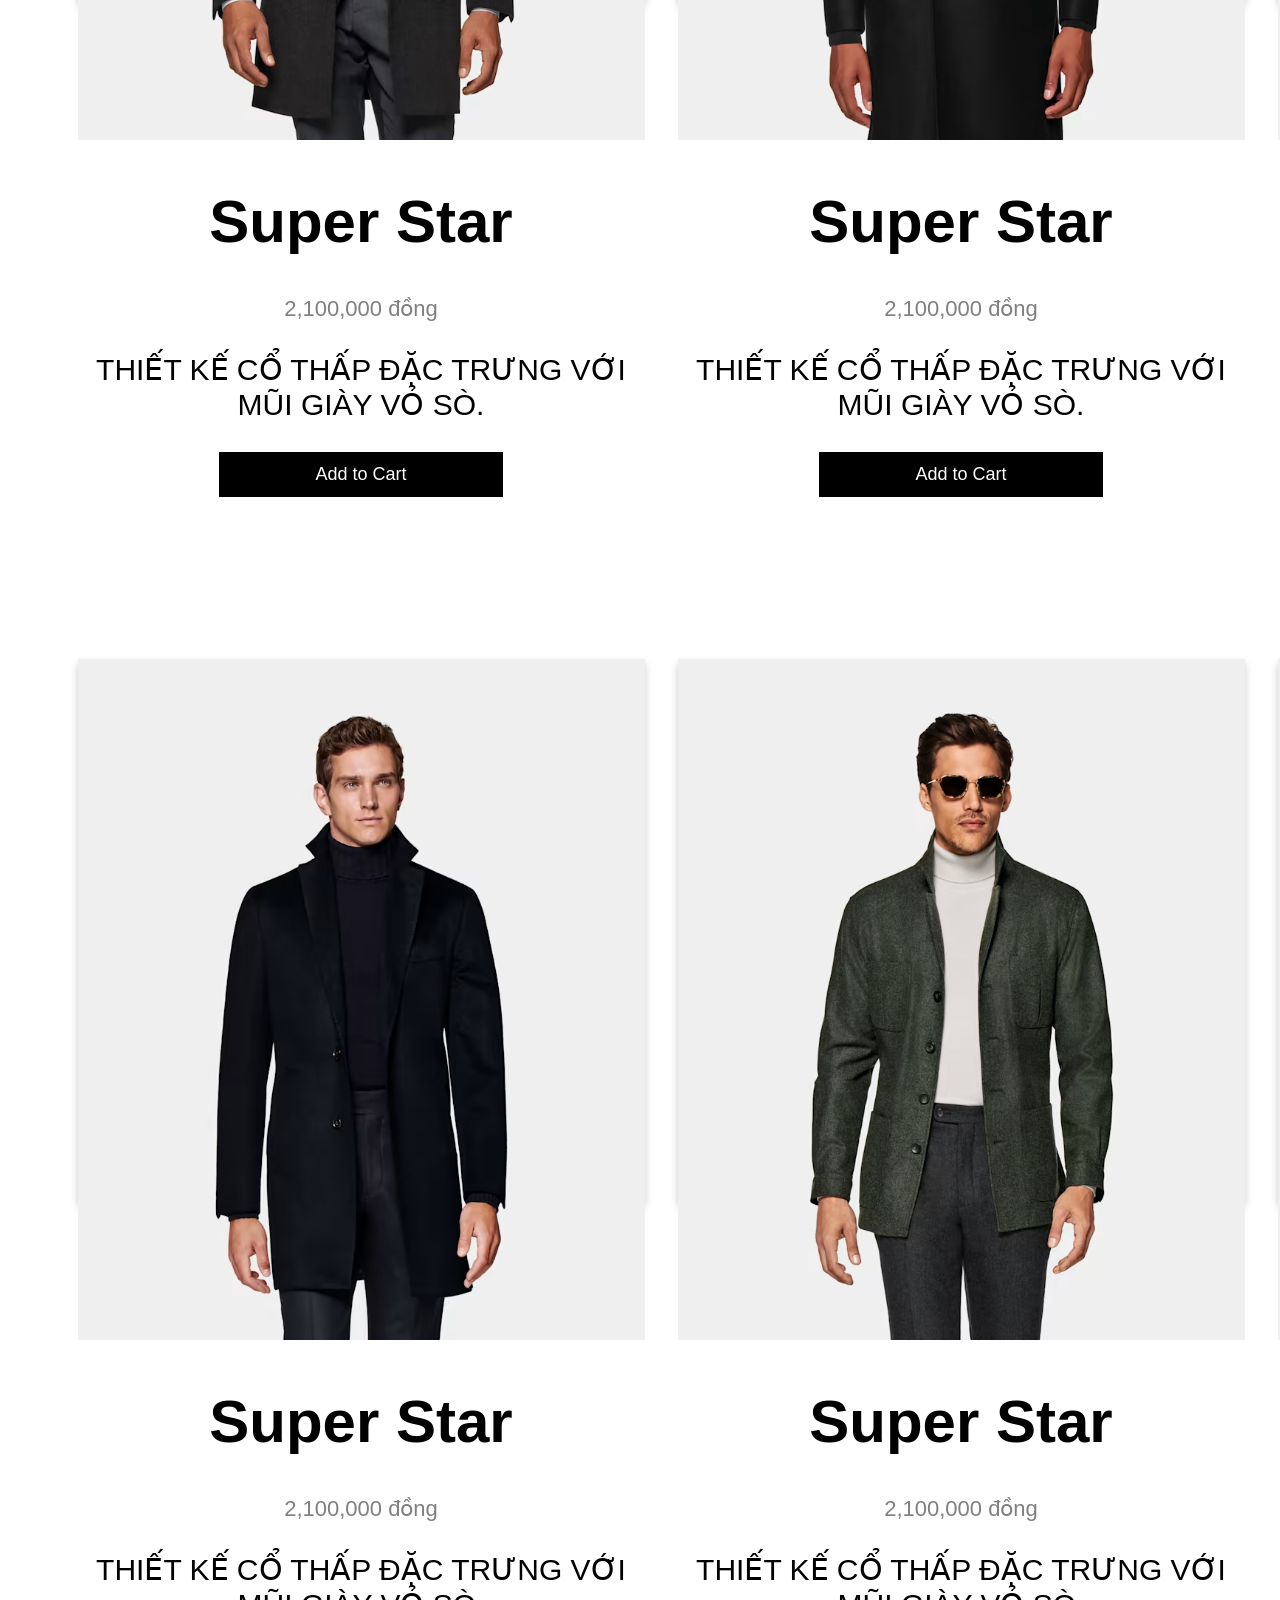
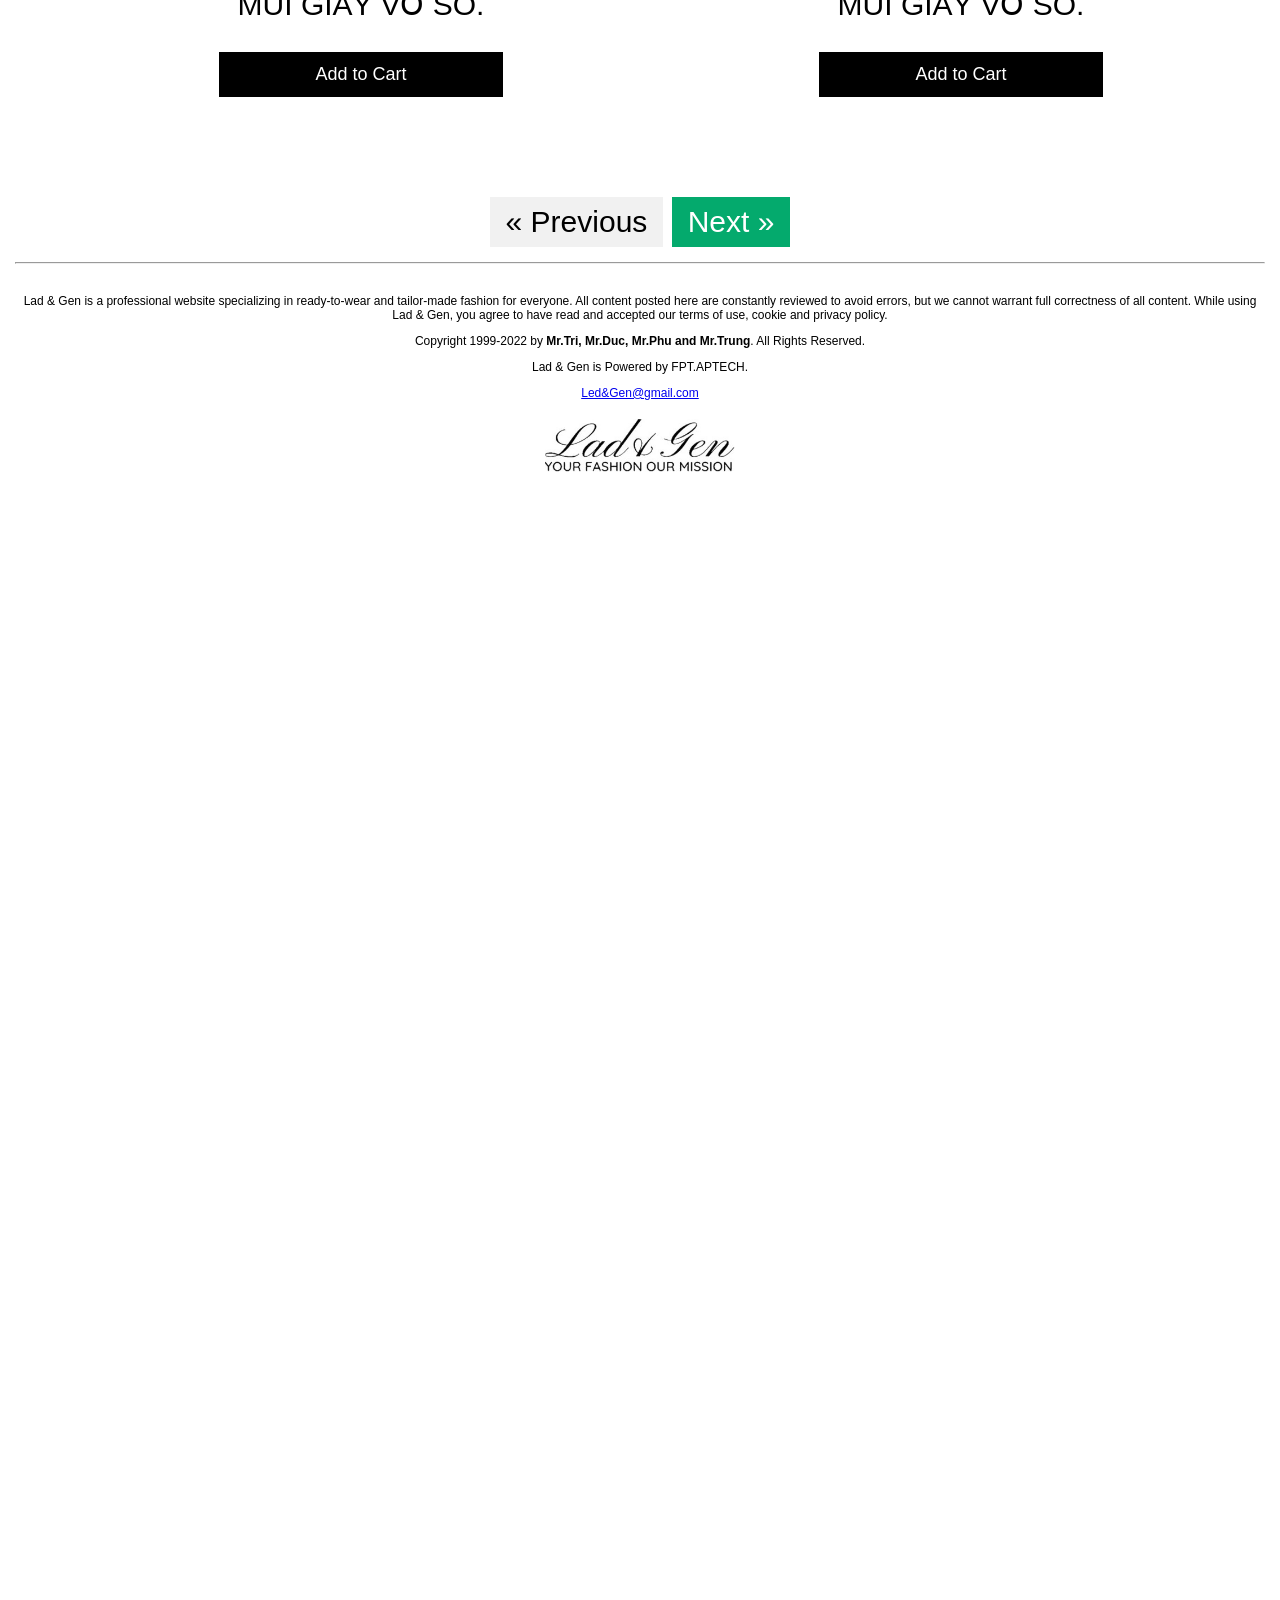
<file: product/newArrivals-3.html>
<!DOCTYPE html>
<html lang="en">
<head>
    <meta charset="UTF-8">
    <meta http-equiv="X-UA-Compatible" content="IE=edge">
    <meta name="viewport" content="width=device-width, initial-scale=1.0">
    <link href="./style.css" rel="stylesheet">
    <link rel="stylesheet" href="https://cdnjs.cloudflare.com/ajax/libs/font-awesome/4.7.0/css/font-awesome.min.css">
    
    

    <script src="./script.js"></script>
    <title>New Arrivals - Part 2 | Lad & Gen</title>
</head>

   
<body>
        <!-- My Navigation Bar -->
        <div class="navbar" id="navbar">
         
          <!-- Animated Sidenav -->
          <!-- Click on the element below to open the side navigation menu -->
          <!-- Use any element to open the sidenav -->
          <!-- tạo icon navbar bên trái -->
          <a href="javascript:void(0)" style="font-size:30px;cursor:pointer" onclick="openNav()">&#9776;</a>
          
          <!-- tạo icon navbar giữa -->
          <a href="#home" class="centered"><img style="padding-top: 7px;" width="190px" height="60px" src="./img/Lad & Gen Logo.png"></a>
          <!-- tạo icon navbar bên phải -->
          
          <div class="right">
          <a  href="#account"><svg xmlns="http://www.w3.org/2000/svg" color="black" width="30px" height="30px" fill="currentColor" class="bi bi-person" viewBox="0 0 16 16">
            <path d="M8 8a3 3 0 1 0 0-6 3 3 0 0 0 0 6Zm2-3a2 2 0 1 1-4 0 2 2 0 0 1 4 0Zm4 8c0 1-1 1-1 1H3s-1 0-1-1 1-4 6-4 6 3 6 4Zm-1-.004c-.001-.246-.154-.986-.832-1.664C11.516 10.68 10.289 10 8 10c-2.29 0-3.516.68-4.168 1.332-.678.678-.83 1.418-.832 1.664h10Z"/>
          </svg></a>
          
          <a  href="#wishlish"><svg xmlns="http://www.w3.org/2000/svg" color="black"  width="25px" height="25px" fill="currentColor" class="bi bi-bookmark" viewBox="0 0 16 16">
            <path d="M2 2a2 2 0 0 1 2-2h8a2 2 0 0 1 2 2v13.5a.5.5 0 0 1-.777.416L8 13.101l-5.223 2.815A.5.5 0 0 1 2 15.5V2zm2-1a1 1 0 0 0-1 1v12.566l4.723-2.482a.5.5 0 0 1 .554 0L13 14.566V2a1 1 0 0 0-1-1H4z"/>
          </svg></a>
          <a  href="#cart"><svg xmlns="http://www.w3.org/2000/svg" color="black"  width="25px" height="25px" fill="currentColor" class="bi bi-bag" viewBox="0 0 16 16">
            <path d="M8 1a2.5 2.5 0 0 1 2.5 2.5V4h-5v-.5A2.5 2.5 0 0 1 8 1zm3.5 3v-.5a3.5 3.5 0 1 0-7 0V4H1v10a2 2 0 0 0 2 2h10a2 2 0 0 0 2-2V4h-3.5zM2 5h12v9a1 1 0 0 1-1 1H3a1 1 0 0 1-1-1V5z"/>
          </svg></a>
          
          </div> 
          
        </div>
       
      
        <!-- My Side Navigation -->
        <div id="mySidenav" class="sidenav">
          <a href="javascript:void(0)" class="closebtn" onclick="closeNav()">&times;</a>
          <input type="text" id="mySearch" onkeyup="mySearchSidenav()" placeholder="Search.." title="Type in a category">
          <div id="myMenu">
            <a href="./newArrivals.html">New Arrivals</a>
            <a href="#">Clothing</a>
            <a href="#">Shoes</a>
            <a href="#">Accessories</a>
            <a href="#">Custom Made</a>
            <a href="#">Look Builder</a>
            <a href="#">Journal</a>
            <a href="#">Store</a>
            <a href="#">Plan Your Visit</a>
          </div>
          </div>
        
        
        <!-- Add all page content inside this div if you want the side nav to push page content to the right (not used if you only want the sidenav to sit on top of the page -->
        <div id="main">
        <!-- 2500px Space -->
        <div style="padding:40px 15px 2500px;font-size:30px;margin-top:30px;text-align: center;">
        <h2>New Arrivals</h2>
        

    <!-- coat and vest -->
       

 
<div class="row">
  <div class="col-md-6">
      <div class="card">
          <img src="./img/New Arrivals _ SUITSUPPLY_files/Long sleeves/H6613_1.jpg" alt="Super Star" style="width:100%">
          <h1>Super Star</h1>
          <p class="price">2,100,000 đồng</p>
          <p>THIẾT KẾ CỔ THẤP ĐẶC TRƯNG VỚI MŨI GIÀY VỎ SÒ.</p>
          <p><button>Add to Cart</button></p>
      </div>
  </div>
  <div class="col-md-6">
      <div class="card">
          <img src="./img/New Arrivals _ SUITSUPPLY_files/Long sleeves/H6616_1.jpg" alt="Super Star" style="width:100%">
          <h1>Super Star</h1>
          <p class="price">2,100,000 đồng</p>
          <p>THIẾT KẾ CỔ THẤP ĐẶC TRƯNG VỚI MŨI GIÀY VỎ SÒ.</p>
          <p><button>Add to Cart</button></p>
      </div>
  </div>
  <div class="col-md-6">
    <div class="card">
        <img src="./img/New Arrivals _ SUITSUPPLY_files/Coat & Vest/C1903_1.jpg" alt="Super Star" style="width:100%">
        <h1>Super Star</h1>
        <p class="price">2,100,000 đồng</p>
        <p>THIẾT KẾ CỔ THẤP ĐẶC TRƯNG VỚI MŨI GIÀY VỎ SÒ.</p>
        <p><button>Add to Cart</button></p>
    </div>
</div>
</div>
<div class="row">
  <div class="col-md-6">
      <div class="card">
          <img src="./img/New Arrivals _ SUITSUPPLY_files/Long sleeves/H6619ESF_1.jpg" alt="Super Star" style="width:100%">
          <h1>Super Star</h1>
          <p class="price">2,100,000 đồng</p>
          <p>THIẾT KẾ CỔ THẤP ĐẶC TRƯNG VỚI MŨI GIÀY VỎ SÒ.</p>
          <p><button>Add to Cart</button></p>
      </div>
  </div>
  <div class="col-md-6">
      <div class="card">
          <img src="./img/New Arrivals _ SUITSUPPLY_files/Long sleeves/H6620ESF_1.jpg" alt="Super Star" style="width:100%">
          <h1>Super Star</h1>
          <p class="price">2,100,000 đồng</p>
          <p>THIẾT KẾ CỔ THẤP ĐẶC TRƯNG VỚI MŨI GIÀY VỎ SÒ.</p>
          <p><button>Add to Cart</button></p>
      </div>
  </div>
  <div class="col-md-6">
    <div class="card">
        <img src="./img/New Arrivals _ SUITSUPPLY_files/Coat & Vest/C1903_1.jpg" alt="Super Star" style="width:100%">
        <h1>Super Star</h1>
        <p class="price">2,100,000 đồng</p>
        <p>THIẾT KẾ CỔ THẤP ĐẶC TRƯNG VỚI MŨI GIÀY VỎ SÒ.</p>
        <p><button>Add to Cart</button></p>
    </div>
</div>
</div>
  <div class="row">
  <div class="col-md-6">
    <div class="card">
        <img src="./img/New Arrivals _ SUITSUPPLY_files/Long sleeves/J460_1.jpg" alt="Super Star" style="width:100%">
        <h1>Super Star</h1>
        <p class="price">2,100,000 đồng</p>
        <p>THIẾT KẾ CỔ THẤP ĐẶC TRƯNG VỚI MŨI GIÀY VỎ SÒ.</p>
        <p><button>Add to Cart</button></p>
    </div>
  </div>

<div class="col-md-6">
  <div class="card">
      <img src="./img/New Arrivals _ SUITSUPPLY_files/Long sleeves/J812_1.jpg" alt="Super Star" style="width:100%">
      <h1>Super Star</h1>
      <p class="price">2,100,000 đồng</p>
      <p>THIẾT KẾ CỔ THẤP ĐẶC TRƯNG VỚI MŨI GIÀY VỎ SÒ.</p>
      <p><button>Add to Cart</button></p>
  </div>
</div>
<div class="col-md-6">
    <div class="card">
        <img src="./img/New Arrivals _ SUITSUPPLY_files/Coat & Vest/C1903_1.jpg" alt="Super Star" style="width:100%">
        <h1>Super Star</h1>
        <p class="price">2,100,000 đồng</p>
        <p>THIẾT KẾ CỔ THẤP ĐẶC TRƯNG VỚI MŨI GIÀY VỎ SÒ.</p>
        <p><button>Add to Cart</button></p>
    </div>
</div>
</div>
<div class="row">
<div class="col-md-6">
  <div class="card">
      <img src="./img/New Arrivals _ SUITSUPPLY_files/Long sleeves/J843_1.jpg" alt="Super Star" style="width:100%">
      <h1>Super Star</h1>
      <p class="price">2,100,000 đồng</p>
      <p>THIẾT KẾ CỔ THẤP ĐẶC TRƯNG VỚI MŨI GIÀY VỎ SÒ.</p>
      <p><button>Add to Cart</button></p>
  </div>
</div> 
<div class="col-md-6">
    <div class="card">
        <img src="./img/New Arrivals _ SUITSUPPLY_files/Coat & Vest/C1903_1.jpg" alt="Super Star" style="width:100%">
        <h1>Super Star</h1>
        <p class="price">2,100,000 đồng</p>
        <p>THIẾT KẾ CỔ THẤP ĐẶC TRƯNG VỚI MŨI GIÀY VỎ SÒ.</p>
        <p><button>Add to Cart</button></p>
    </div>
</div>
<div class="col-md-6">
    <div class="card">
        <img src="./img/New Arrivals _ SUITSUPPLY_files/Coat & Vest/C1903_1.jpg" alt="Super Star" style="width:100%">
        <h1>Super Star</h1>
        <p class="price">2,100,000 đồng</p>
        <p>THIẾT KẾ CỔ THẤP ĐẶC TRƯNG VỚI MŨI GIÀY VỎ SÒ.</p>
        <p><button>Add to Cart</button></p>
    </div>
</div>
</div>

<!-- Create Next and Previous and Go to Top Buttons -->
<div class="NPG">
<a href="./newArrivals-2.html" class="previous">&laquo; Previous</a>
<a href="./newArrivals-4.html" class="next">Next &raquo;</a>
</div>
<button onclick="topFunction()" id="myBtn" title="Go to top">Top</button>

<hr>
</body>
<footer>
    <p>Lad & Gen is a professional website specializing in ready-to-wear and tailor-made fashion for everyone. All content posted here are constantly reviewed to avoid errors, but we cannot warrant full correctness of all content. While using Lad & Gen, you agree to have read and accepted our terms of use, cookie and privacy policy.<br>
    <p>Copyright 1999-2022 by <b> Mr.Tri, Mr.Duc, Mr.Phu and Mr.Trung</b>. All Rights Reserved.</p>
    <p>Lad & Gen is Powered by FPT.APTECH.</p>
    <a href="mailto:tribui1990@gmail.com">Led&Gen@gmail.com</a></p>
    <a href="#home" class="centered"><img style="padding-top: 7px;" width="190px" height="60px" src="./img/Lad & Gen Logo.png"></a>
</footer>
</html>
</file>
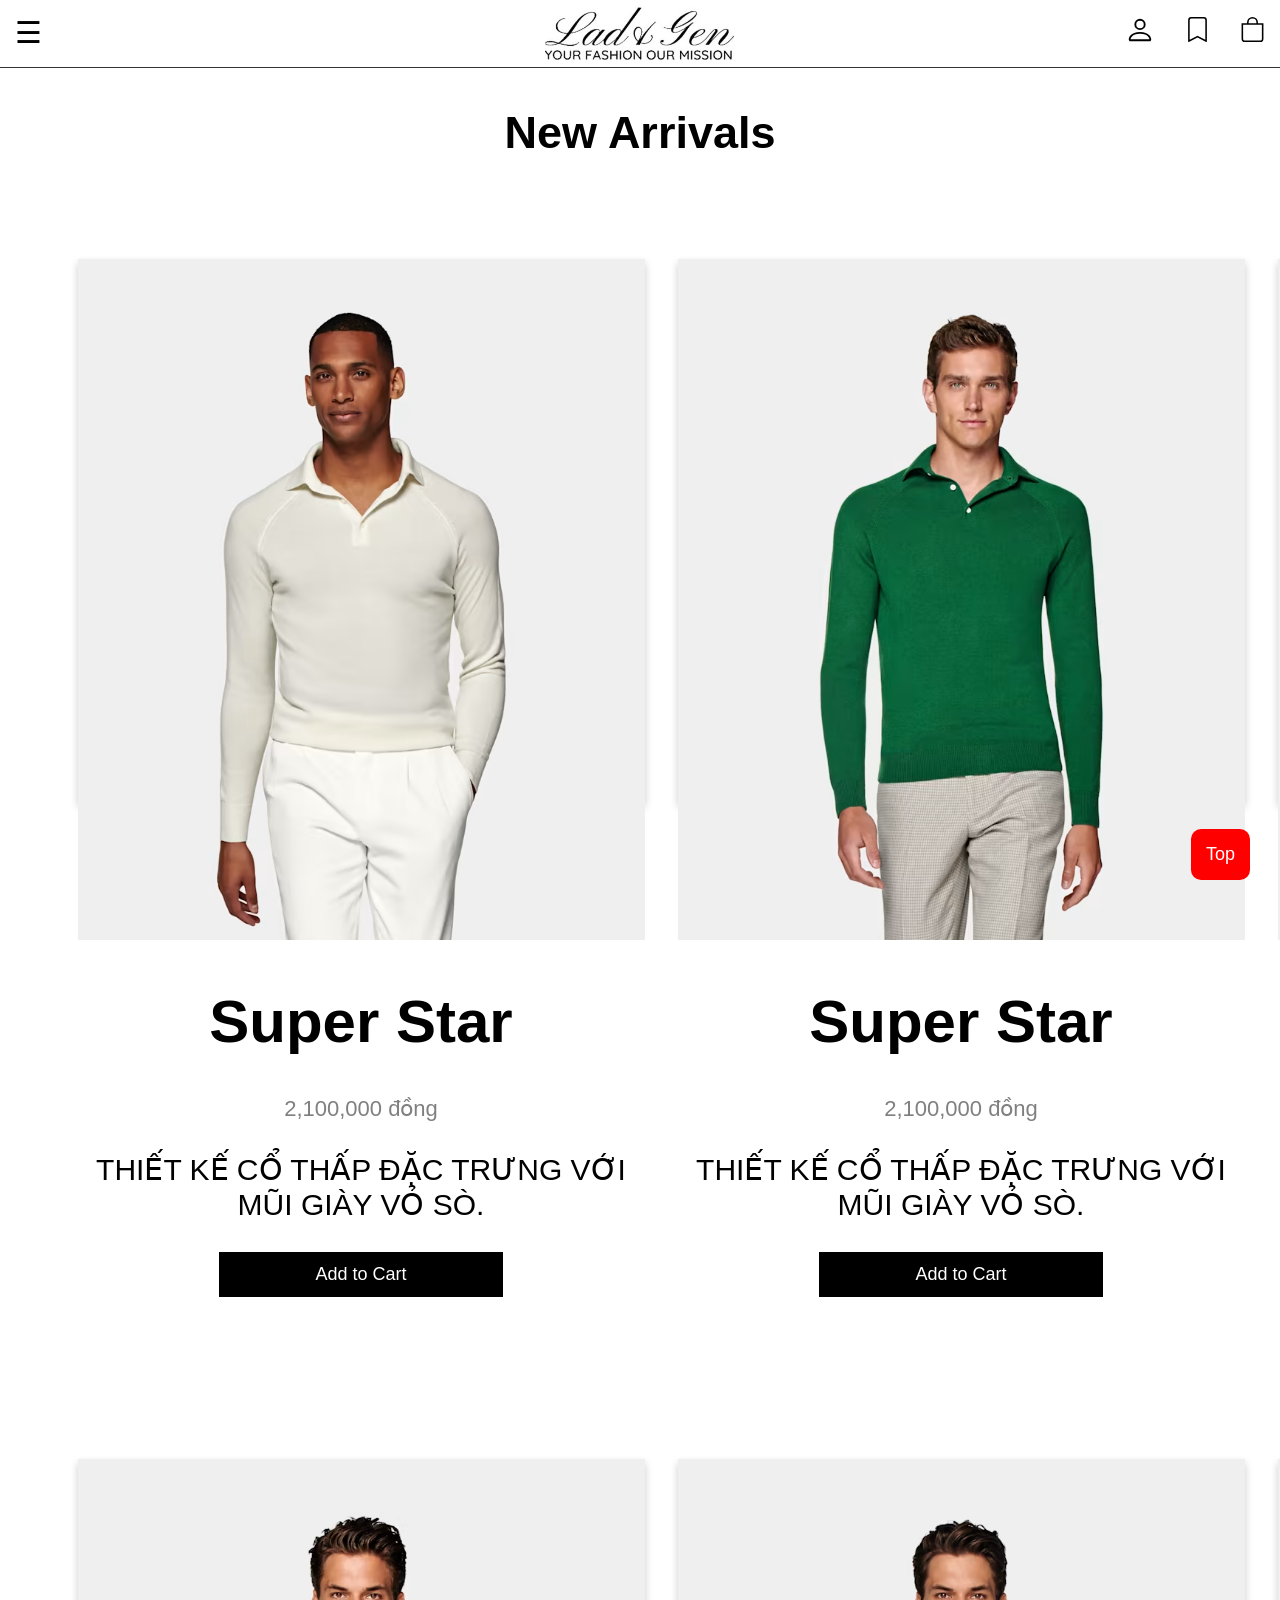
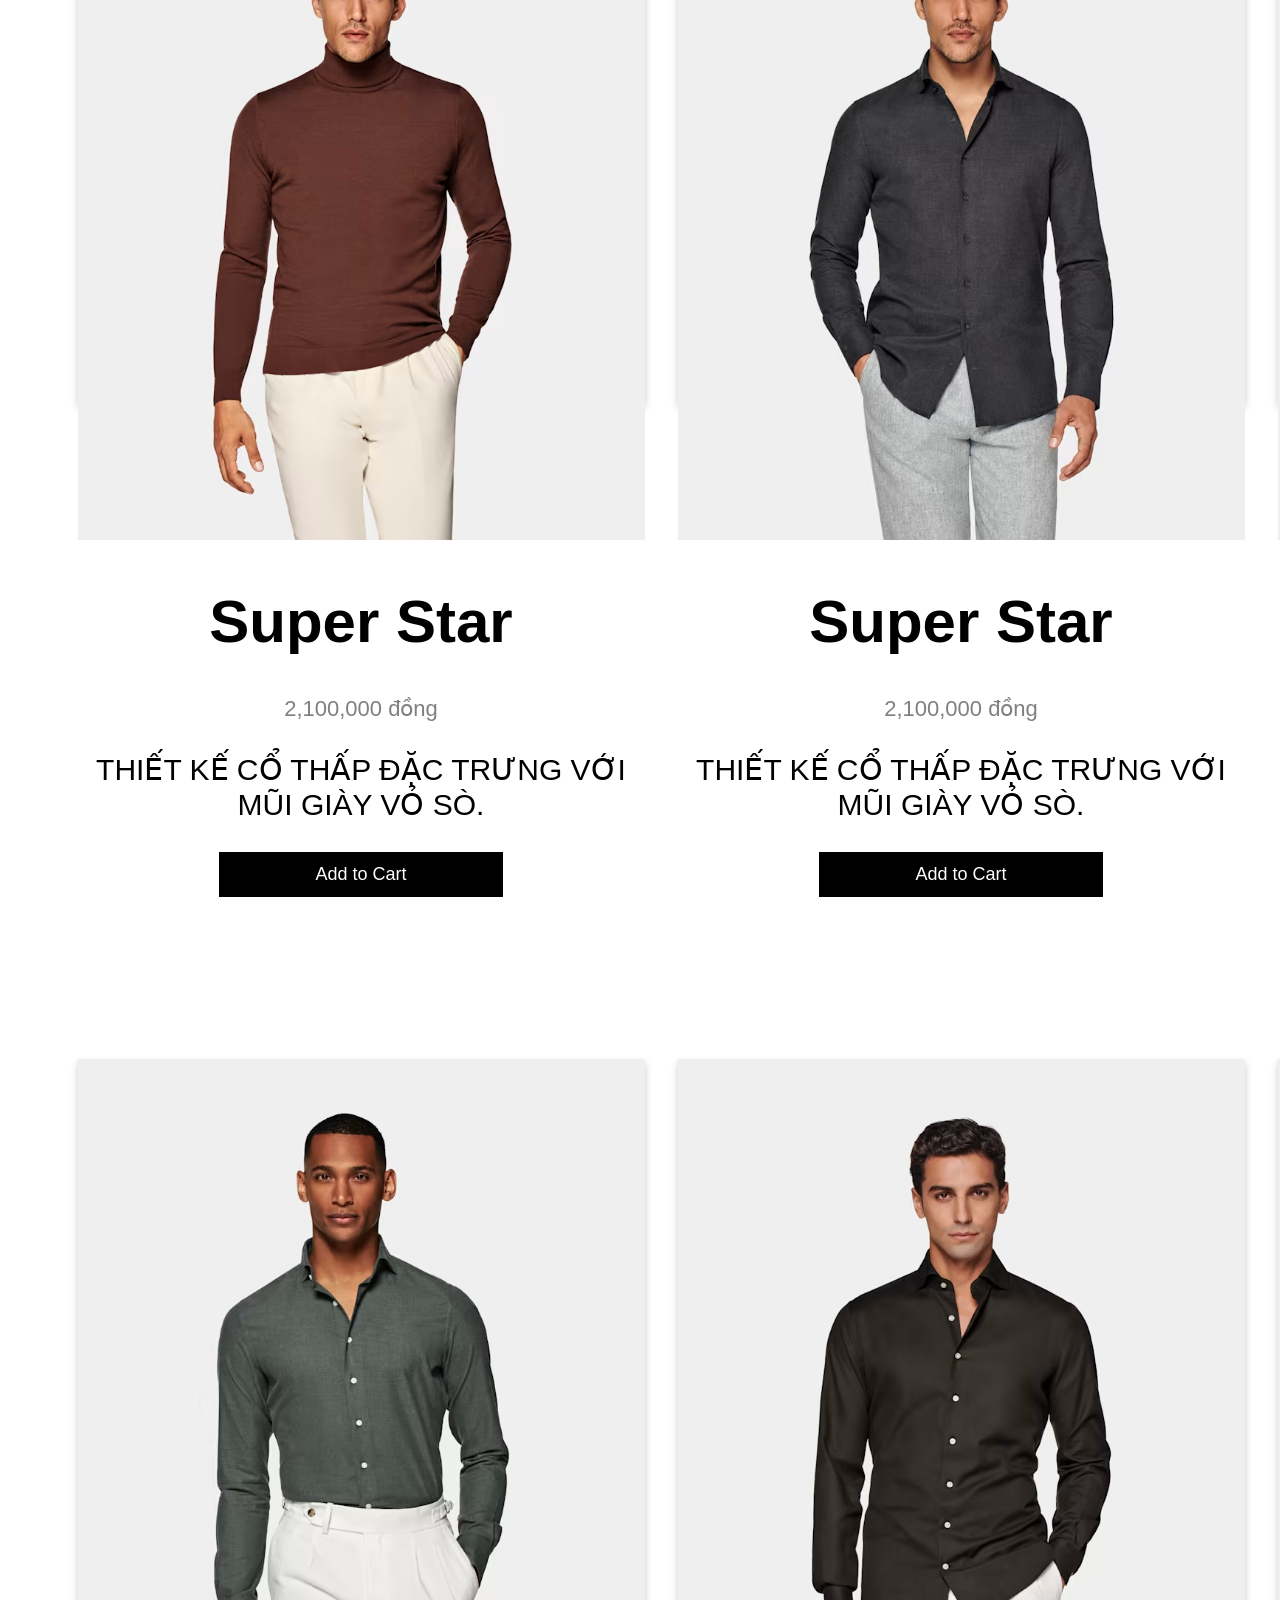
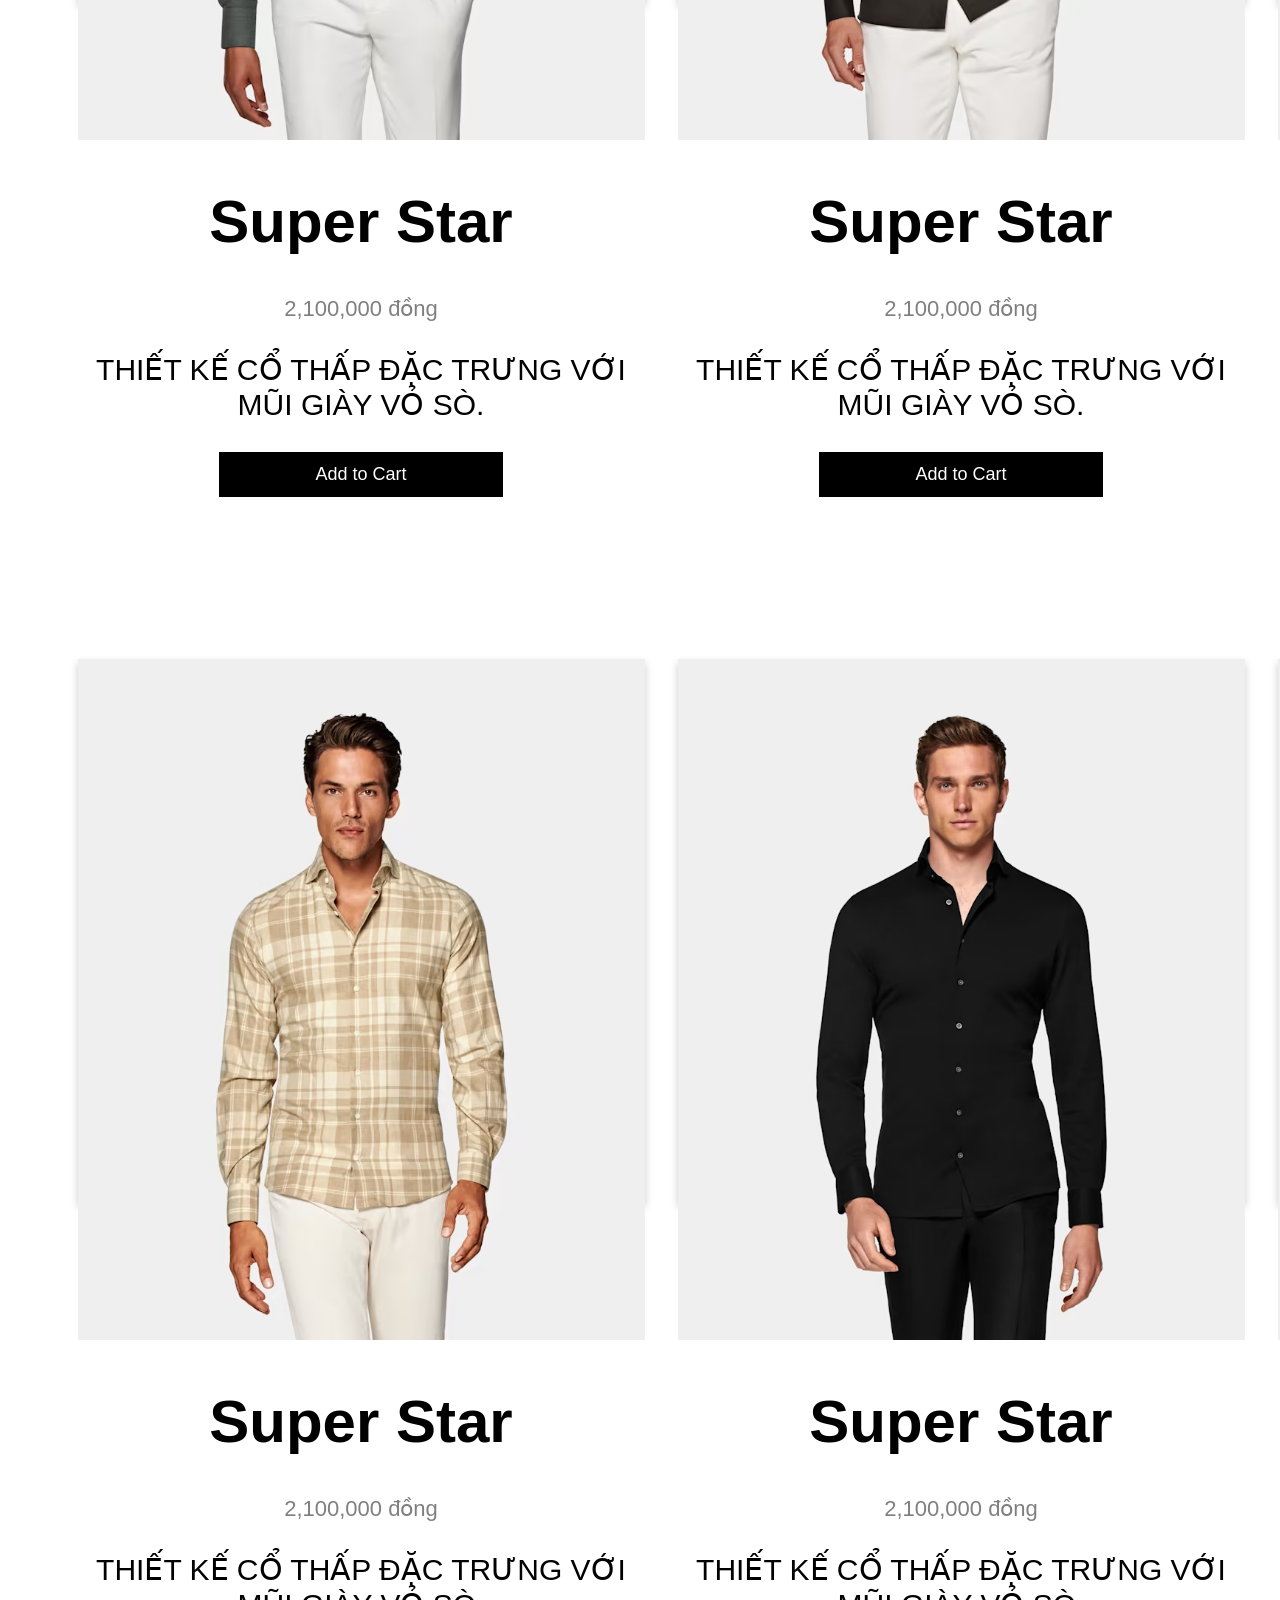
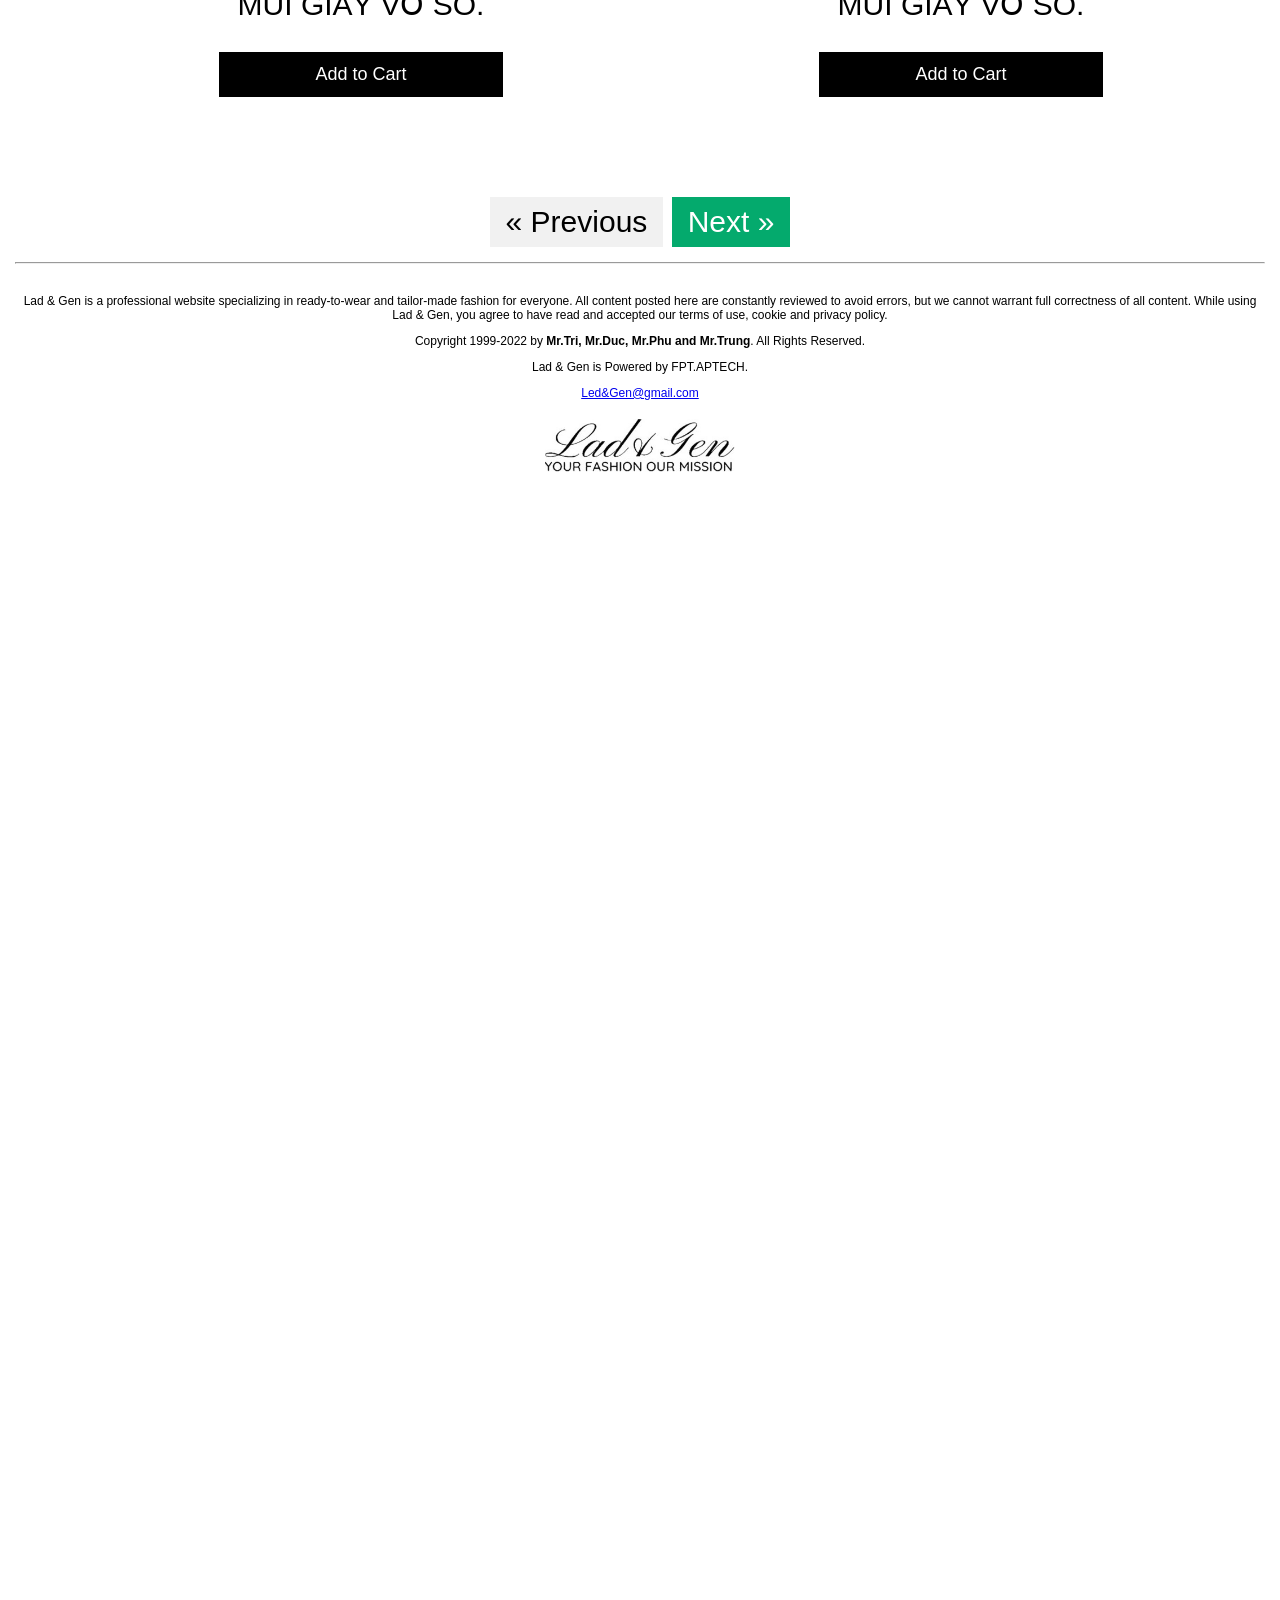
<file: product/newArrivals-4.html>
<!DOCTYPE html>
<html lang="en">
<head>
    <meta charset="UTF-8">
    <meta http-equiv="X-UA-Compatible" content="IE=edge">
    <meta name="viewport" content="width=device-width, initial-scale=1.0">
    <link href="./style.css" rel="stylesheet">
    <link rel="stylesheet" href="https://cdnjs.cloudflare.com/ajax/libs/font-awesome/4.7.0/css/font-awesome.min.css">
    
    

    <script src="./script.js"></script>
    <title>New Arrivals - Part 2 | Lad & Gen</title>
</head>

   
<body>
        <!-- My Navigation Bar -->
        <div class="navbar" id="navbar">
         
          <!-- Animated Sidenav -->
          <!-- Click on the element below to open the side navigation menu -->
          <!-- Use any element to open the sidenav -->
          <!-- tạo icon navbar bên trái -->
          <a href="javascript:void(0)" style="font-size:30px;cursor:pointer" onclick="openNav()">&#9776;</a>
          
          <!-- tạo icon navbar giữa -->
          <a href="#home" class="centered"><img style="padding-top: 7px;" width="190px" height="60px" src="./img/Lad & Gen Logo.png"></a>
          <!-- tạo icon navbar bên phải -->
          
          <div class="right">
          <a  href="#account"><svg xmlns="http://www.w3.org/2000/svg" color="black" width="30px" height="30px" fill="currentColor" class="bi bi-person" viewBox="0 0 16 16">
            <path d="M8 8a3 3 0 1 0 0-6 3 3 0 0 0 0 6Zm2-3a2 2 0 1 1-4 0 2 2 0 0 1 4 0Zm4 8c0 1-1 1-1 1H3s-1 0-1-1 1-4 6-4 6 3 6 4Zm-1-.004c-.001-.246-.154-.986-.832-1.664C11.516 10.68 10.289 10 8 10c-2.29 0-3.516.68-4.168 1.332-.678.678-.83 1.418-.832 1.664h10Z"/>
          </svg></a>
          
          <a  href="#wishlish"><svg xmlns="http://www.w3.org/2000/svg" color="black"  width="25px" height="25px" fill="currentColor" class="bi bi-bookmark" viewBox="0 0 16 16">
            <path d="M2 2a2 2 0 0 1 2-2h8a2 2 0 0 1 2 2v13.5a.5.5 0 0 1-.777.416L8 13.101l-5.223 2.815A.5.5 0 0 1 2 15.5V2zm2-1a1 1 0 0 0-1 1v12.566l4.723-2.482a.5.5 0 0 1 .554 0L13 14.566V2a1 1 0 0 0-1-1H4z"/>
          </svg></a>
          <a  href="#cart"><svg xmlns="http://www.w3.org/2000/svg" color="black"  width="25px" height="25px" fill="currentColor" class="bi bi-bag" viewBox="0 0 16 16">
            <path d="M8 1a2.5 2.5 0 0 1 2.5 2.5V4h-5v-.5A2.5 2.5 0 0 1 8 1zm3.5 3v-.5a3.5 3.5 0 1 0-7 0V4H1v10a2 2 0 0 0 2 2h10a2 2 0 0 0 2-2V4h-3.5zM2 5h12v9a1 1 0 0 1-1 1H3a1 1 0 0 1-1-1V5z"/>
          </svg></a>
          
          </div> 
          
        </div>
       
      
        <!-- My Side Navigation -->
        <div id="mySidenav" class="sidenav">
          <a href="javascript:void(0)" class="closebtn" onclick="closeNav()">&times;</a>
          <input type="text" id="mySearch" onkeyup="mySearchSidenav()" placeholder="Search.." title="Type in a category">
          <div id="myMenu">
            <a href="./newArrivals.html">New Arrivals</a>
            <a href="#">Clothing</a>
            <a href="#">Shoes</a>
            <a href="#">Accessories</a>
            <a href="#">Custom Made</a>
            <a href="#">Look Builder</a>
            <a href="#">Journal</a>
            <a href="#">Store</a>
            <a href="#">Plan Your Visit</a>
          </div>
          </div>
        
        
        <!-- Add all page content inside this div if you want the side nav to push page content to the right (not used if you only want the sidenav to sit on top of the page -->
        <div id="main">
        <!-- 2500px Space -->
        <div style="padding:40px 15px 2500px;font-size:30px;margin-top:30px;text-align: center;">
        <h2>New Arrivals</h2>
        

    <!-- coat and vest -->
       
<div class="row">
  <div class="col-md-6">
      <div class="card">
          <img src="./img/New Arrivals _ SUITSUPPLY_files/Long Shirt/SW1532_1.jpg" alt="Super Star" style="width:100%">
          <h1>Super Star</h1>
          <p class="price">2,100,000 đồng</p>
          <p>THIẾT KẾ CỔ THẤP ĐẶC TRƯNG VỚI MŨI GIÀY VỎ SÒ.</p>
          <p><button>Add to Cart</button></p>
      </div>
  </div>
  <div class="col-md-6">
      <div class="card">
          <img src="./img/New Arrivals _ SUITSUPPLY_files/Long Shirt/SW1533_1.jpg" alt="Super Star" style="width:100%">
          <h1>Super Star</h1>
          <p class="price">2,100,000 đồng</p>
          <p>THIẾT KẾ CỔ THẤP ĐẶC TRƯNG VỚI MŨI GIÀY VỎ SÒ.</p>
          <p><button>Add to Cart</button></p>
      </div>
  </div>
  <div class="col-md-6">
    <div class="card">
        <img src="./img/New Arrivals _ SUITSUPPLY_files/Coat & Vest/C1903_1.jpg" alt="Super Star" style="width:100%">
        <h1>Super Star</h1>
        <p class="price">2,100,000 đồng</p>
        <p>THIẾT KẾ CỔ THẤP ĐẶC TRƯNG VỚI MŨI GIÀY VỎ SÒ.</p>
        <p><button>Add to Cart</button></p>
    </div>
</div>
</div>
<div class="row">
  <div class="col-md-6">
      <div class="card">
          <img src="./img/New Arrivals _ SUITSUPPLY_files/Long Shirt/SW1552_1.jpg" alt="Super Star" style="width:100%">
          <h1>Super Star</h1>
          <p class="price">2,100,000 đồng</p>
          <p>THIẾT KẾ CỔ THẤP ĐẶC TRƯNG VỚI MŨI GIÀY VỎ SÒ.</p>
          <p><button>Add to Cart</button></p>
      </div>
  </div>
  <div class="col-md-6">
      <div class="card">
          <img src="./img/New Arrivals _ SUITSUPPLY_files/Long sleeves/H6402_1.jpg" alt="Super Star" style="width:100%">
          <h1>Super Star</h1>
          <p class="price">2,100,000 đồng</p>
          <p>THIẾT KẾ CỔ THẤP ĐẶC TRƯNG VỚI MŨI GIÀY VỎ SÒ.</p>
          <p><button>Add to Cart</button></p>
      </div>
  </div>
  <div class="col-md-6">
    <div class="card">
        <img src="./img/New Arrivals _ SUITSUPPLY_files/Coat & Vest/C1903_1.jpg" alt="Super Star" style="width:100%">
        <h1>Super Star</h1>
        <p class="price">2,100,000 đồng</p>
        <p>THIẾT KẾ CỔ THẤP ĐẶC TRƯNG VỚI MŨI GIÀY VỎ SÒ.</p>
        <p><button>Add to Cart</button></p>
    </div>
</div>
</div>
<div class="row">
  <div class="col-md-6">
      <div class="card">
          <img src="./img/New Arrivals _ SUITSUPPLY_files/Long sleeves/H6409_1.jpg" alt="Super Star" style="width:100%">
          <h1>Super Star</h1>
          <p class="price">2,100,000 đồng</p>
          <p>THIẾT KẾ CỔ THẤP ĐẶC TRƯNG VỚI MŨI GIÀY VỎ SÒ.</p>
          <p><button>Add to Cart</button></p>
      </div>
  </div>
  <div class="col-md-6">
      <div class="card">
          <img src="./img/New Arrivals _ SUITSUPPLY_files/Long sleeves/H6601_1.jpg" alt="Super Star" style="width:100%">
          <h1>Super Star</h1>
          <p class="price">2,100,000 đồng</p>
          <p>THIẾT KẾ CỔ THẤP ĐẶC TRƯNG VỚI MŨI GIÀY VỎ SÒ.</p>
          <p><button>Add to Cart</button></p>
      </div>
  </div>
  <div class="col-md-6">
    <div class="card">
        <img src="./img/New Arrivals _ SUITSUPPLY_files/Coat & Vest/C1903_1.jpg" alt="Super Star" style="width:100%">
        <h1>Super Star</h1>
        <p class="price">2,100,000 đồng</p>
        <p>THIẾT KẾ CỔ THẤP ĐẶC TRƯNG VỚI MŨI GIÀY VỎ SÒ.</p>
        <p><button>Add to Cart</button></p>
    </div>
</div>
</div>
<div class="row">
  <div class="col-md-6">
      <div class="card">
          <img src="./img/New Arrivals _ SUITSUPPLY_files/Long sleeves/H6602_1.jpg" alt="Super Star" style="width:100%">
          <h1>Super Star</h1>
          <p class="price">2,100,000 đồng</p>
          <p>THIẾT KẾ CỔ THẤP ĐẶC TRƯNG VỚI MŨI GIÀY VỎ SÒ.</p>
          <p><button>Add to Cart</button></p>
      </div>
  </div>
  <div class="col-md-6">
      <div class="card">
          <img src="./img/New Arrivals _ SUITSUPPLY_files/Long sleeves/H6609ESF_1.jpg" alt="Super Star" style="width:100%">
          <h1>Super Star</h1>
          <p class="price">2,100,000 đồng</p>
          <p>THIẾT KẾ CỔ THẤP ĐẶC TRƯNG VỚI MŨI GIÀY VỎ SÒ.</p>
          <p><button>Add to Cart</button></p>
      </div>
  </div>
  <div class="col-md-6">
    <div class="card">
        <img src="./img/New Arrivals _ SUITSUPPLY_files/Coat & Vest/C1903_1.jpg" alt="Super Star" style="width:100%">
        <h1>Super Star</h1>
        <p class="price">2,100,000 đồng</p>
        <p>THIẾT KẾ CỔ THẤP ĐẶC TRƯNG VỚI MŨI GIÀY VỎ SÒ.</p>
        <p><button>Add to Cart</button></p>
    </div>
</div>
</div>

<!-- Create Next and Previous and Go to Top Buttons -->
<div class="NPG">
<a href="./newArrivals-3.html" class="previous">&laquo; Previous</a>
<a href="./newArrivals-5.html" class="next">Next &raquo;</a>
</div>
<button onclick="topFunction()" id="myBtn" title="Go to top">Top</button>

<hr>
</body>
<footer>
    <p>Lad & Gen is a professional website specializing in ready-to-wear and tailor-made fashion for everyone. All content posted here are constantly reviewed to avoid errors, but we cannot warrant full correctness of all content. While using Lad & Gen, you agree to have read and accepted our terms of use, cookie and privacy policy.<br>
    <p>Copyright 1999-2022 by <b> Mr.Tri, Mr.Duc, Mr.Phu and Mr.Trung</b>. All Rights Reserved.</p>
    <p>Lad & Gen is Powered by FPT.APTECH.</p>
    <a href="mailto:tribui1990@gmail.com">Led&Gen@gmail.com</a></p>
    <a href="#home" class="centered"><img style="padding-top: 7px;" width="190px" height="60px" src="./img/Lad & Gen Logo.png"></a>
</footer>
</html>
</file>
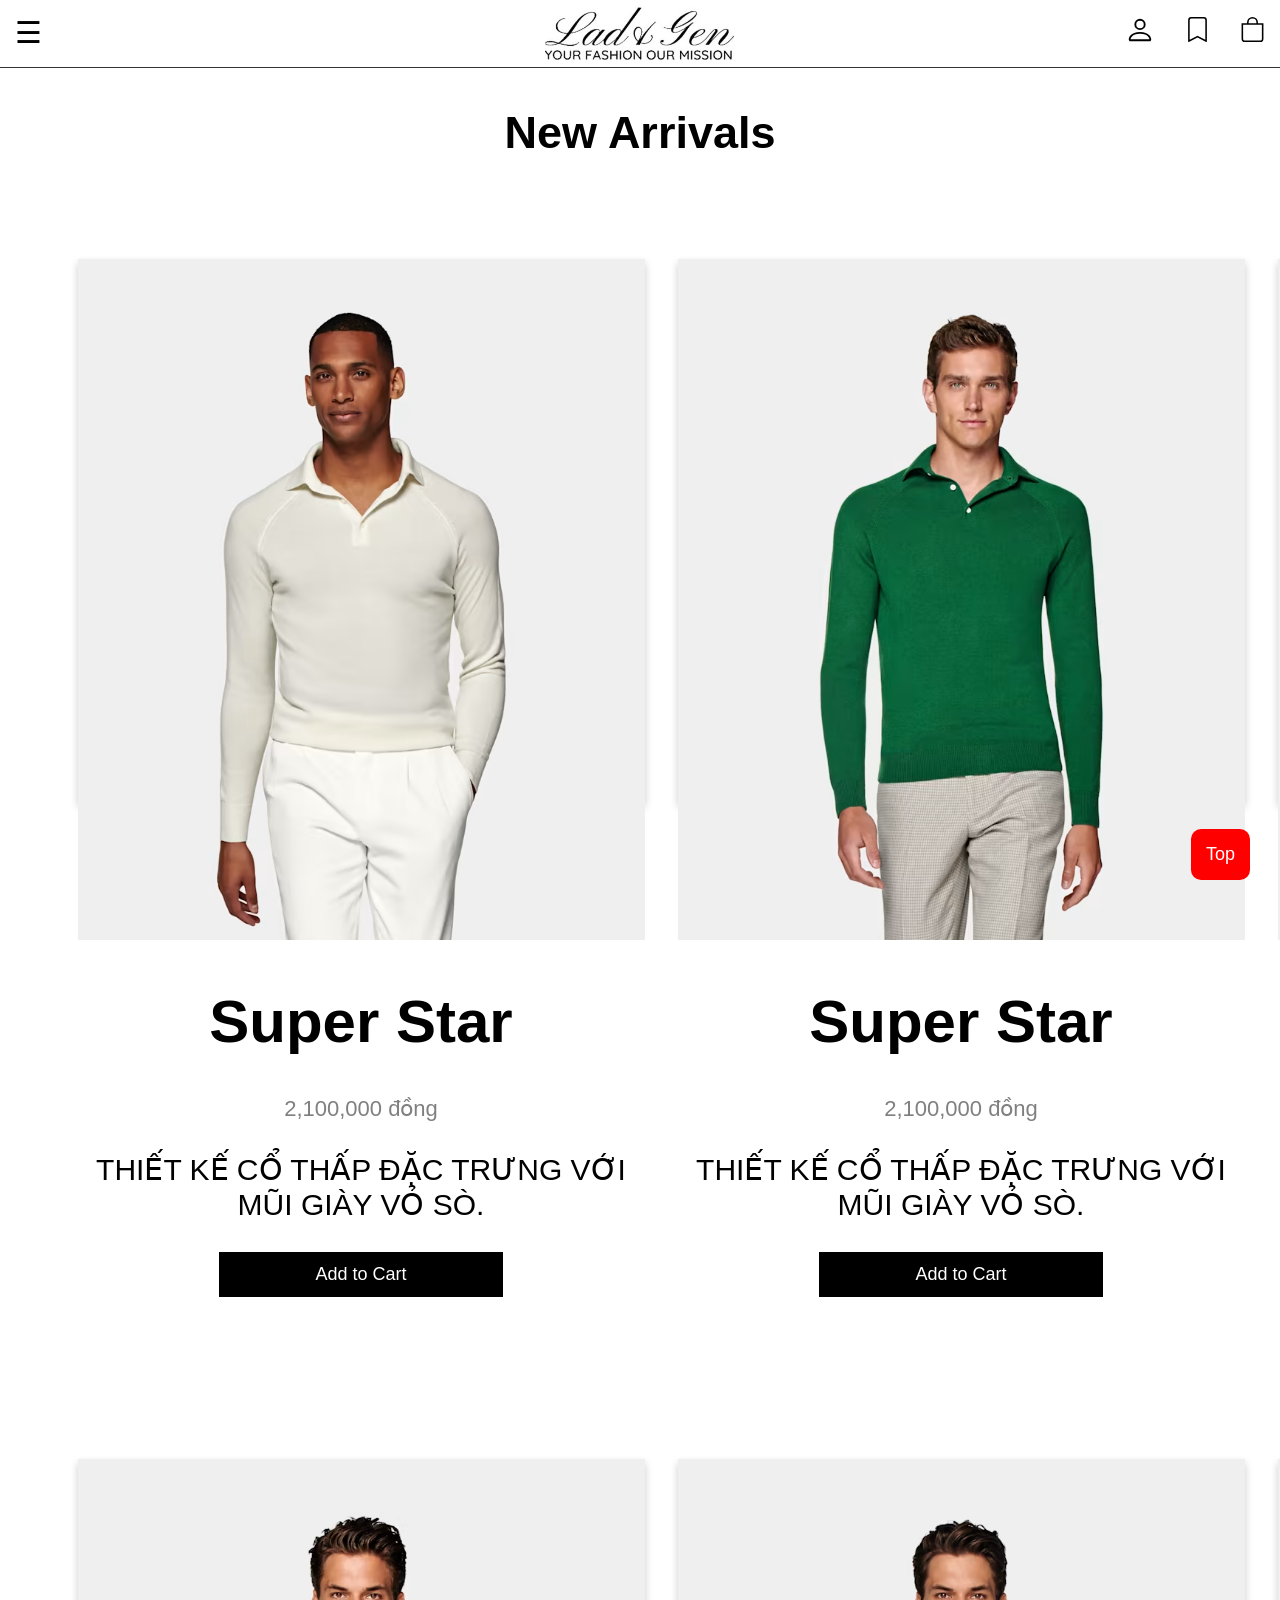
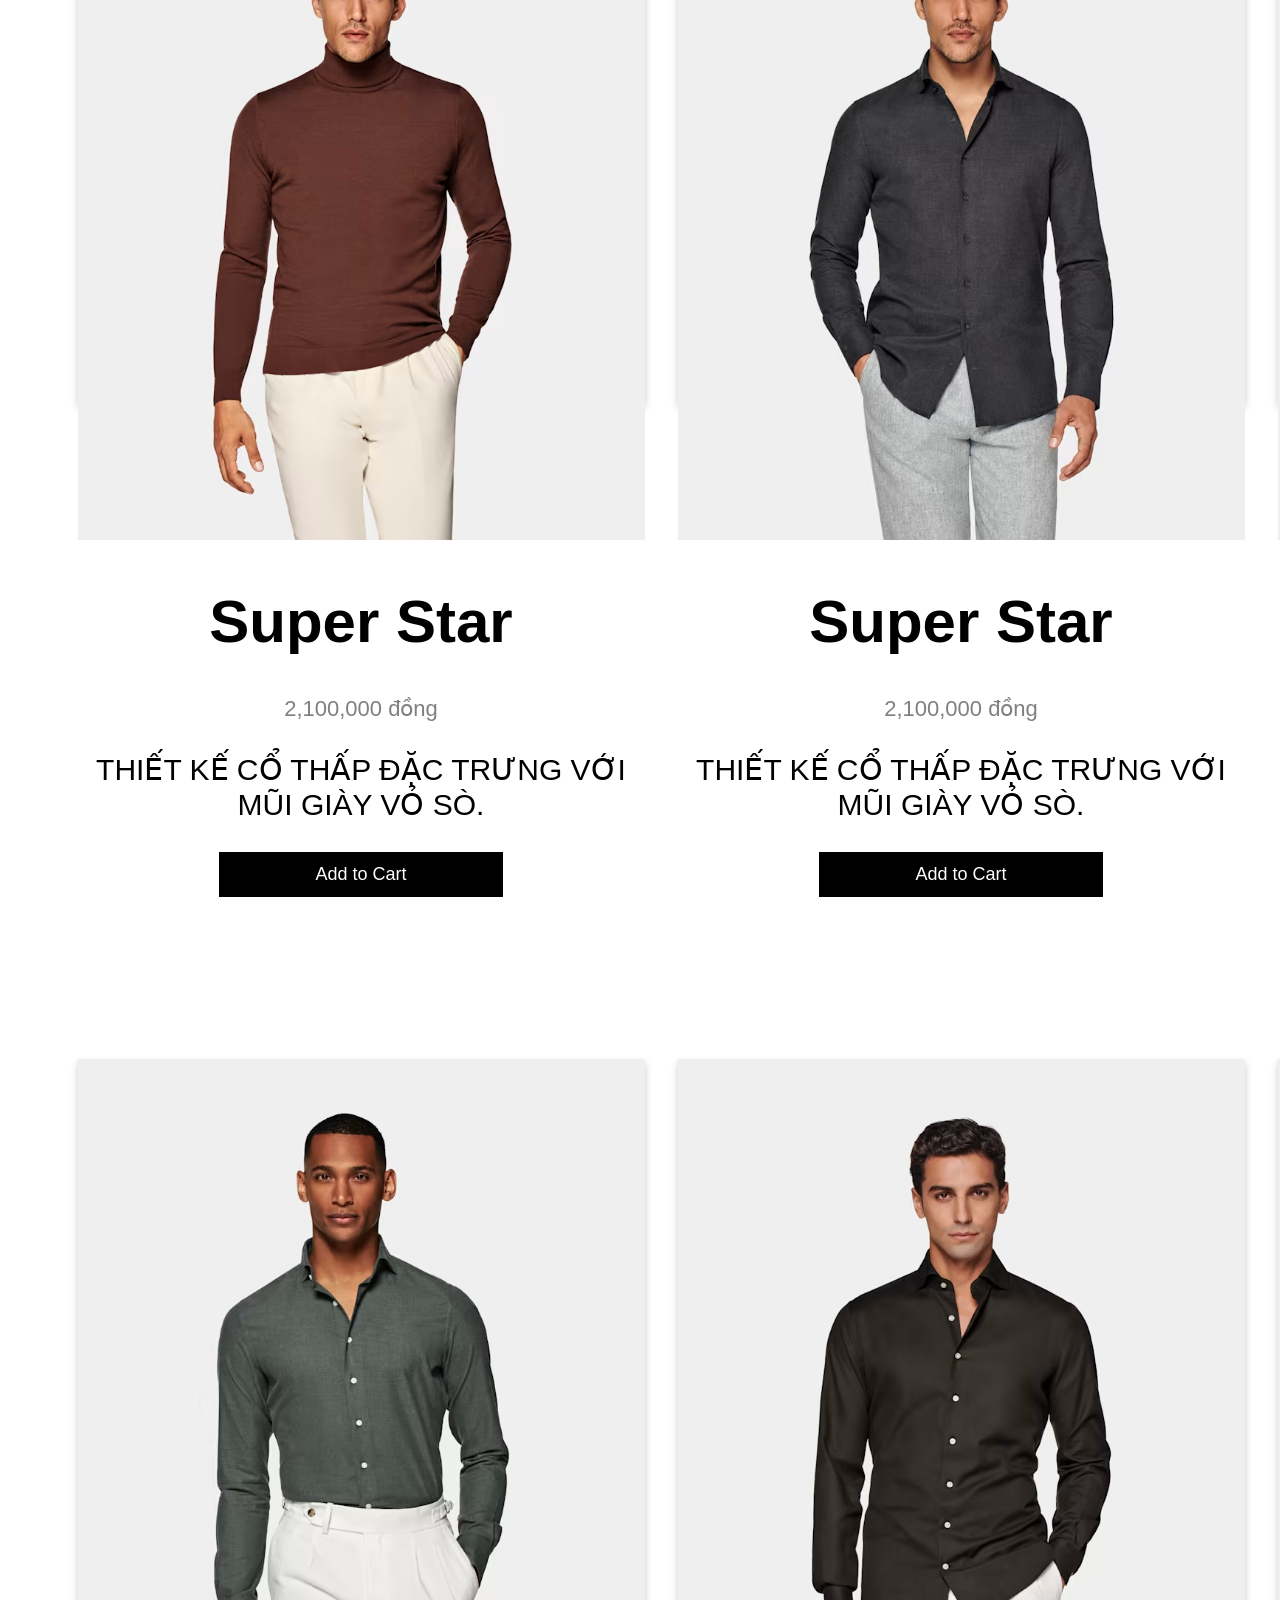
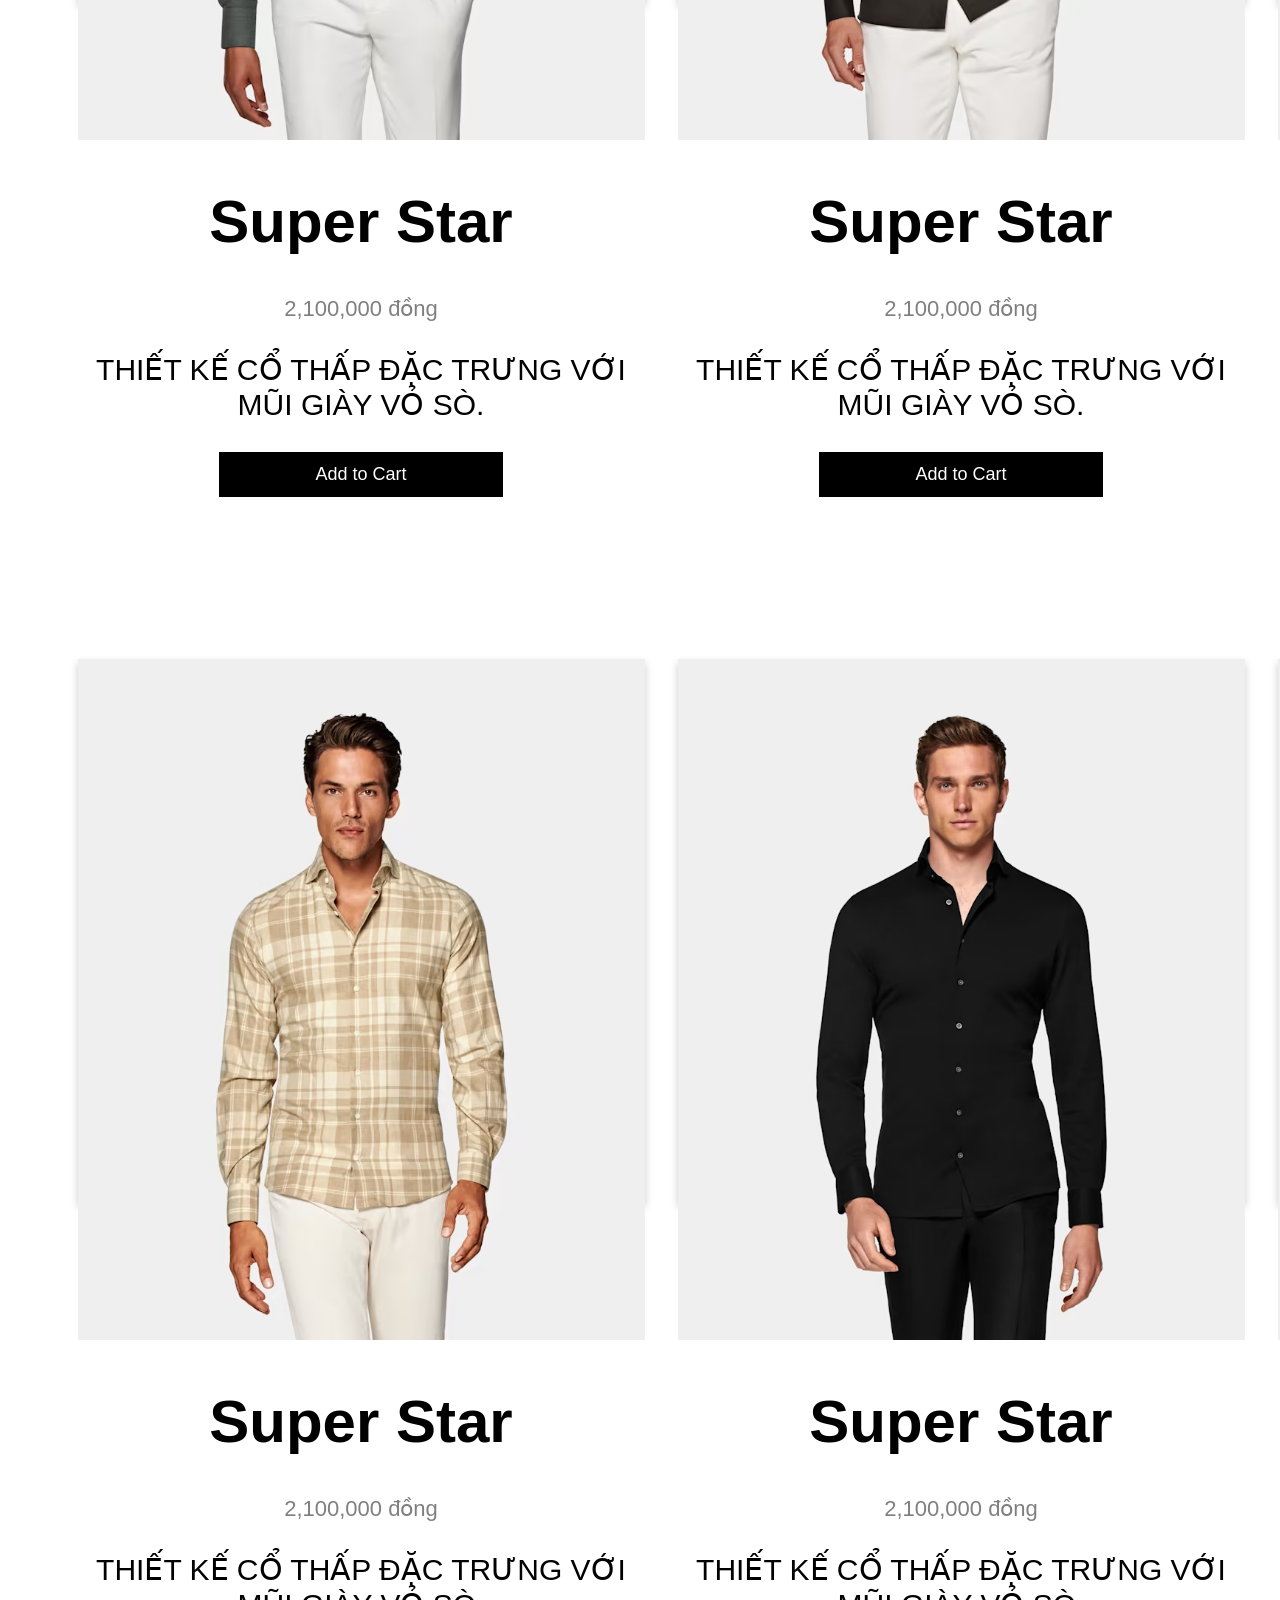
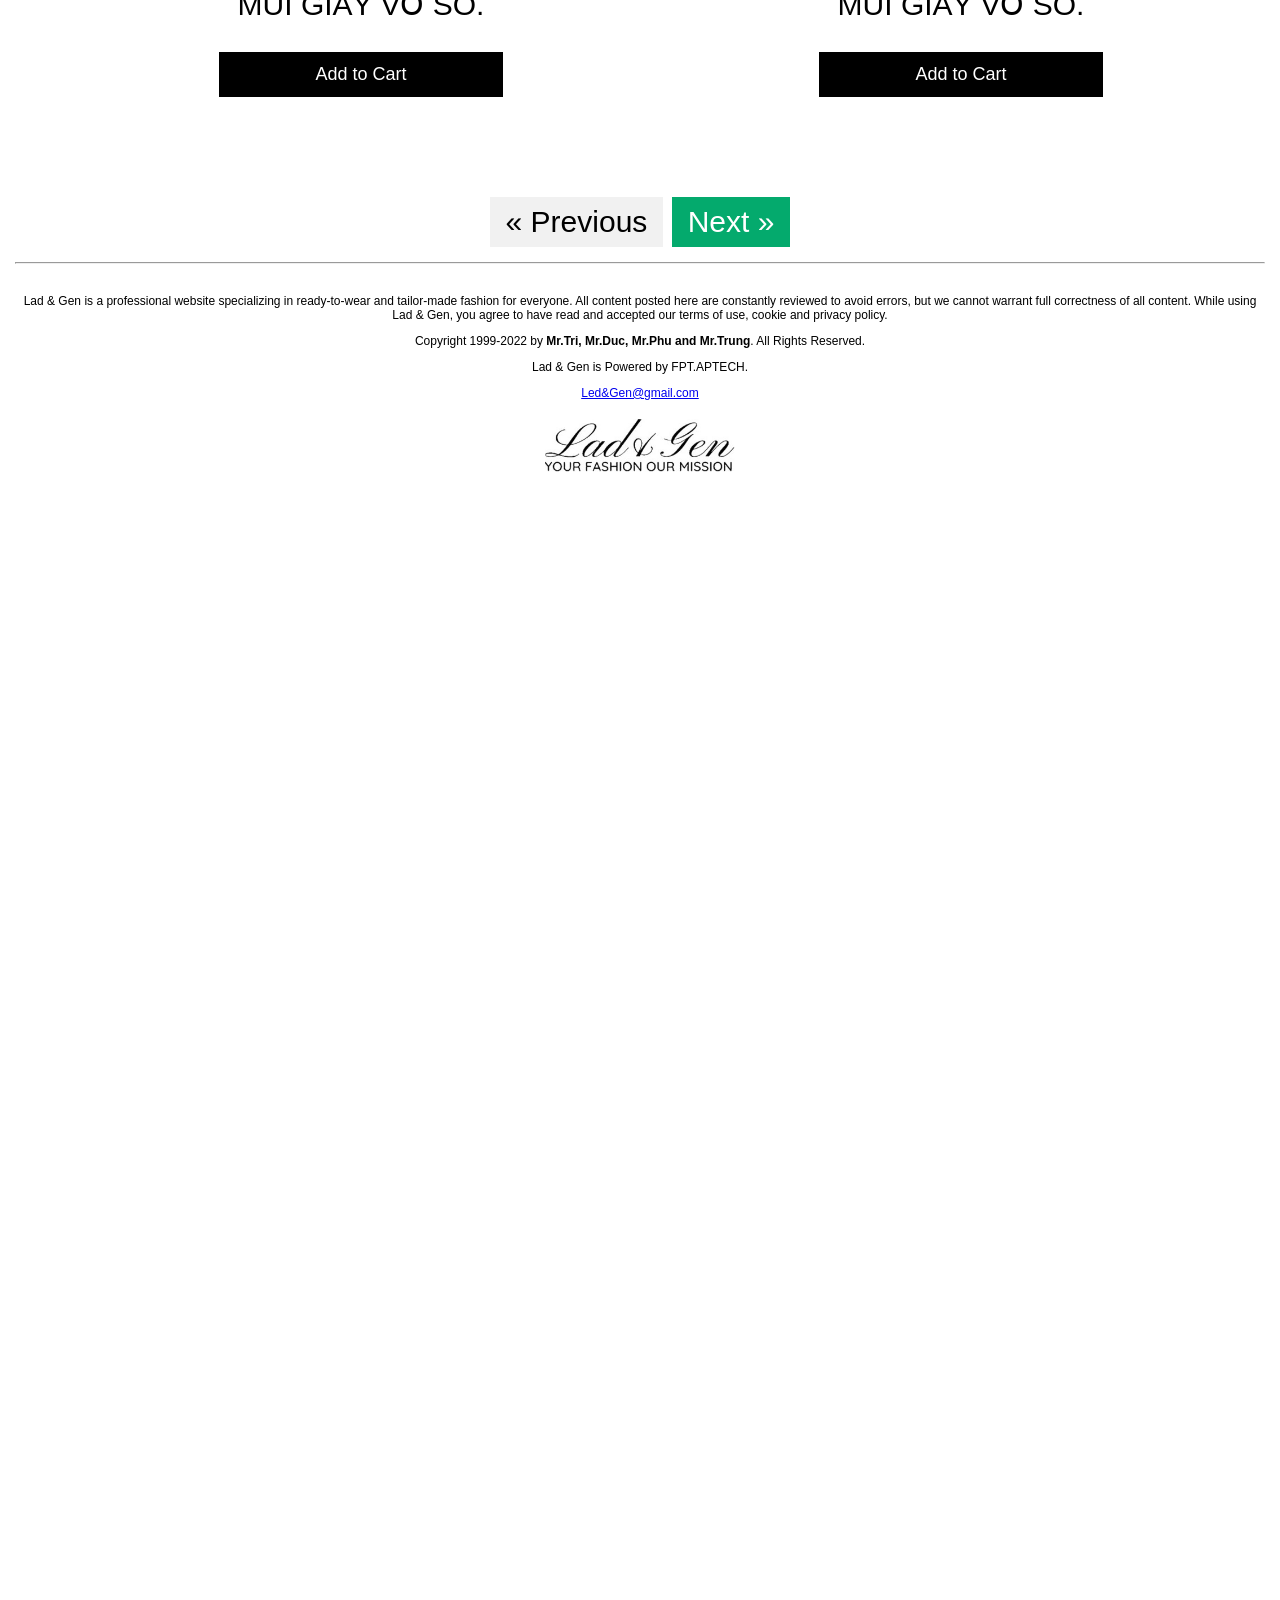
<file: product/newArrivals-5.html>
<!DOCTYPE html>
<html lang="en">
<head>
    <meta charset="UTF-8">
    <meta http-equiv="X-UA-Compatible" content="IE=edge">
    <meta name="viewport" content="width=device-width, initial-scale=1.0">
    <link href="./style.css" rel="stylesheet">
    <link rel="stylesheet" href="https://cdnjs.cloudflare.com/ajax/libs/font-awesome/4.7.0/css/font-awesome.min.css">
    
    

    <script src="./script.js"></script>
    <title>New Arrivals - Part 5 | Lad & Gen</title>
</head>

   
<body>
        <!-- My Navigation Bar -->
        <div class="navbar" id="navbar">
         
          <!-- Animated Sidenav -->
          <!-- Click on the element below to open the side navigation menu -->
          <!-- Use any element to open the sidenav -->
          <!-- tạo icon navbar bên trái -->
          <a href="javascript:void(0)" style="font-size:30px;cursor:pointer" onclick="openNav()">&#9776;</a>
          
          <!-- tạo icon navbar giữa -->
          <a href="#home" class="centered"><img style="padding-top: 7px;" width="190px" height="60px" src="./img/Lad & Gen Logo.png"></a>
          <!-- tạo icon navbar bên phải -->
          
          <div class="right">
          <a  href="#account"><svg xmlns="http://www.w3.org/2000/svg" color="black" width="30px" height="30px" fill="currentColor" class="bi bi-person" viewBox="0 0 16 16">
            <path d="M8 8a3 3 0 1 0 0-6 3 3 0 0 0 0 6Zm2-3a2 2 0 1 1-4 0 2 2 0 0 1 4 0Zm4 8c0 1-1 1-1 1H3s-1 0-1-1 1-4 6-4 6 3 6 4Zm-1-.004c-.001-.246-.154-.986-.832-1.664C11.516 10.68 10.289 10 8 10c-2.29 0-3.516.68-4.168 1.332-.678.678-.83 1.418-.832 1.664h10Z"/>
          </svg></a>
          
          <a  href="#wishlish"><svg xmlns="http://www.w3.org/2000/svg" color="black"  width="25px" height="25px" fill="currentColor" class="bi bi-bookmark" viewBox="0 0 16 16">
            <path d="M2 2a2 2 0 0 1 2-2h8a2 2 0 0 1 2 2v13.5a.5.5 0 0 1-.777.416L8 13.101l-5.223 2.815A.5.5 0 0 1 2 15.5V2zm2-1a1 1 0 0 0-1 1v12.566l4.723-2.482a.5.5 0 0 1 .554 0L13 14.566V2a1 1 0 0 0-1-1H4z"/>
          </svg></a>
          <a  href="#cart"><svg xmlns="http://www.w3.org/2000/svg" color="black"  width="25px" height="25px" fill="currentColor" class="bi bi-bag" viewBox="0 0 16 16">
            <path d="M8 1a2.5 2.5 0 0 1 2.5 2.5V4h-5v-.5A2.5 2.5 0 0 1 8 1zm3.5 3v-.5a3.5 3.5 0 1 0-7 0V4H1v10a2 2 0 0 0 2 2h10a2 2 0 0 0 2-2V4h-3.5zM2 5h12v9a1 1 0 0 1-1 1H3a1 1 0 0 1-1-1V5z"/>
          </svg></a>
          
          </div> 
          
        </div>
       
      
        <!-- My Side Navigation -->
        <div id="mySidenav" class="sidenav">
          <a href="javascript:void(0)" class="closebtn" onclick="closeNav()">&times;</a>
          <input type="text" id="mySearch" onkeyup="mySearchSidenav()" placeholder="Search.." title="Type in a category">
          <div id="myMenu">
            <a href="./newArrivals.html">New Arrivals</a>
            <a href="#">Clothing</a>
            <a href="#">Shoes</a>
            <a href="#">Accessories</a>
            <a href="#">Custom Made</a>
            <a href="#">Look Builder</a>
            <a href="#">Journal</a>
            <a href="#">Store</a>
            <a href="#">Plan Your Visit</a>
          </div>
          </div>
        
        
        <!-- Add all page content inside this div if you want the side nav to push page content to the right (not used if you only want the sidenav to sit on top of the page -->
        <div id="main">
        <!-- 2500px Space -->
        <div style="padding:40px 15px 2500px;font-size:30px;margin-top:30px;text-align: center;">
        <h2>New Arrivals</h2>
        

    <!-- coat and vest -->
       
<div class="row">
  <div class="col-md-6">
      <div class="card">
          <img src="./img/New Arrivals _ SUITSUPPLY_files/Long Shirt/SW1532_1.jpg" alt="Super Star" style="width:100%">
          <h1>Super Star</h1>
          <p class="price">2,100,000 đồng</p>
          <p>THIẾT KẾ CỔ THẤP ĐẶC TRƯNG VỚI MŨI GIÀY VỎ SÒ.</p>
          <p><button>Add to Cart</button></p>
      </div>
  </div>
  <div class="col-md-6">
      <div class="card">
          <img src="./img/New Arrivals _ SUITSUPPLY_files/Long Shirt/SW1533_1.jpg" alt="Super Star" style="width:100%">
          <h1>Super Star</h1>
          <p class="price">2,100,000 đồng</p>
          <p>THIẾT KẾ CỔ THẤP ĐẶC TRƯNG VỚI MŨI GIÀY VỎ SÒ.</p>
          <p><button>Add to Cart</button></p>
      </div>
  </div>
  <div class="col-md-6">
    <div class="card">
        <img src="./img/New Arrivals _ SUITSUPPLY_files/Coat & Vest/C1903_1.jpg" alt="Super Star" style="width:100%">
        <h1>Super Star</h1>
        <p class="price">2,100,000 đồng</p>
        <p>THIẾT KẾ CỔ THẤP ĐẶC TRƯNG VỚI MŨI GIÀY VỎ SÒ.</p>
        <p><button>Add to Cart</button></p>
    </div>
</div>
</div>
<div class="row">
  <div class="col-md-6">
      <div class="card">
          <img src="./img/New Arrivals _ SUITSUPPLY_files/Long Shirt/SW1552_1.jpg" alt="Super Star" style="width:100%">
          <h1>Super Star</h1>
          <p class="price">2,100,000 đồng</p>
          <p>THIẾT KẾ CỔ THẤP ĐẶC TRƯNG VỚI MŨI GIÀY VỎ SÒ.</p>
          <p><button>Add to Cart</button></p>
      </div>
  </div>
  <div class="col-md-6">
      <div class="card">
          <img src="./img/New Arrivals _ SUITSUPPLY_files/Long sleeves/H6402_1.jpg" alt="Super Star" style="width:100%">
          <h1>Super Star</h1>
          <p class="price">2,100,000 đồng</p>
          <p>THIẾT KẾ CỔ THẤP ĐẶC TRƯNG VỚI MŨI GIÀY VỎ SÒ.</p>
          <p><button>Add to Cart</button></p>
      </div>
  </div>
  <div class="col-md-6">
    <div class="card">
        <img src="./img/New Arrivals _ SUITSUPPLY_files/Coat & Vest/C1903_1.jpg" alt="Super Star" style="width:100%">
        <h1>Super Star</h1>
        <p class="price">2,100,000 đồng</p>
        <p>THIẾT KẾ CỔ THẤP ĐẶC TRƯNG VỚI MŨI GIÀY VỎ SÒ.</p>
        <p><button>Add to Cart</button></p>
    </div>
</div>
</div>
<div class="row">
  <div class="col-md-6">
      <div class="card">
          <img src="./img/New Arrivals _ SUITSUPPLY_files/Long sleeves/H6409_1.jpg" alt="Super Star" style="width:100%">
          <h1>Super Star</h1>
          <p class="price">2,100,000 đồng</p>
          <p>THIẾT KẾ CỔ THẤP ĐẶC TRƯNG VỚI MŨI GIÀY VỎ SÒ.</p>
          <p><button>Add to Cart</button></p>
      </div>
  </div>
  <div class="col-md-6">
      <div class="card">
          <img src="./img/New Arrivals _ SUITSUPPLY_files/Long sleeves/H6601_1.jpg" alt="Super Star" style="width:100%">
          <h1>Super Star</h1>
          <p class="price">2,100,000 đồng</p>
          <p>THIẾT KẾ CỔ THẤP ĐẶC TRƯNG VỚI MŨI GIÀY VỎ SÒ.</p>
          <p><button>Add to Cart</button></p>
      </div>
  </div>
  <div class="col-md-6">
    <div class="card">
        <img src="./img/New Arrivals _ SUITSUPPLY_files/Coat & Vest/C1903_1.jpg" alt="Super Star" style="width:100%">
        <h1>Super Star</h1>
        <p class="price">2,100,000 đồng</p>
        <p>THIẾT KẾ CỔ THẤP ĐẶC TRƯNG VỚI MŨI GIÀY VỎ SÒ.</p>
        <p><button>Add to Cart</button></p>
    </div>
</div>
</div>
<div class="row">
  <div class="col-md-6">
      <div class="card">
          <img src="./img/New Arrivals _ SUITSUPPLY_files/Long sleeves/H6602_1.jpg" alt="Super Star" style="width:100%">
          <h1>Super Star</h1>
          <p class="price">2,100,000 đồng</p>
          <p>THIẾT KẾ CỔ THẤP ĐẶC TRƯNG VỚI MŨI GIÀY VỎ SÒ.</p>
          <p><button>Add to Cart</button></p>
      </div>
  </div>
  <div class="col-md-6">
      <div class="card">
          <img src="./img/New Arrivals _ SUITSUPPLY_files/Long sleeves/H6609ESF_1.jpg" alt="Super Star" style="width:100%">
          <h1>Super Star</h1>
          <p class="price">2,100,000 đồng</p>
          <p>THIẾT KẾ CỔ THẤP ĐẶC TRƯNG VỚI MŨI GIÀY VỎ SÒ.</p>
          <p><button>Add to Cart</button></p>
      </div>
  </div>
  <div class="col-md-6">
    <div class="card">
        <img src="./img/New Arrivals _ SUITSUPPLY_files/Coat & Vest/C1903_1.jpg" alt="Super Star" style="width:100%">
        <h1>Super Star</h1>
        <p class="price">2,100,000 đồng</p>
        <p>THIẾT KẾ CỔ THẤP ĐẶC TRƯNG VỚI MŨI GIÀY VỎ SÒ.</p>
        <p><button>Add to Cart</button></p>
    </div>
</div>
</div>

<!-- Create Next and Previous and Go to Top Buttons -->
<div class="NPG">
<a href="./newArrivals-4.html" class="previous">&laquo; Previous</a>
<a href="#" class="next">Next &raquo;</a>
</div>
<button onclick="topFunction()" id="myBtn" title="Go to top">Top</button>

<hr>
</body>
<footer>
    <p>Lad & Gen is a professional website specializing in ready-to-wear and tailor-made fashion for everyone. All content posted here are constantly reviewed to avoid errors, but we cannot warrant full correctness of all content. While using Lad & Gen, you agree to have read and accepted our terms of use, cookie and privacy policy.<br>
    <p>Copyright 1999-2022 by <b> Mr.Tri, Mr.Duc, Mr.Phu and Mr.Trung</b>. All Rights Reserved.</p>
    <p>Lad & Gen is Powered by FPT.APTECH.</p>
    <a href="mailto:tribui1990@gmail.com">Led&Gen@gmail.com</a></p>
    <a href="#home" class="centered"><img style="padding-top: 7px;" width="190px" height="60px" src="./img/Lad & Gen Logo.png"></a>
</footer>
</html>
</file>
<file: product/style.css>
* {box-sizing: border-box}
body {font-family: Arial, Helvetica, sans-serif;}

body {
  margin: 0;
  background-color: white;
  font-family: Arial, Helvetica, sans-serif;
}

/* Style the navigation menu */
.navbar {
    border-bottom: #333 1px solid;
    background-color: white; /* white background color */
    position: fixed; /* Make it stick/fixed */
    top: 0; /* Stay on top */
    width: 100%; /* Full width */
    transition: top 0.3s; /* Transition effect when sliding down (and up) */
  }
  
  /* Navigation links */
  .navbar a {
    /* float: left;  */
    padding: 15px;
    /* padding-left: 100px;
    padding-right: 0; */
    color: black;
    text-decoration: none;
    font-size: 30px;
    /* width: 20%; Four equal-width links. If you have two links, use 50%, and 33.33% for three links, etc.. */
    text-align: center; /* If you want the text to be centered */
    display: block;
    text-align: center;
  }
  
  /* Add a background color on mouse-over */
  .navbar a:hover {
    background-color: #ddd;
    color: black;
  }
  
/* Create a center-aligned (split) link inside the navigation bar */
.navbar a.centered {
  float: none; 
  position: absolute;
  padding: 0;
  top: 50%;
  left: 50%;
  transform: translate(-50%, -50%);
}
/* Create a left-aligned (split) link inside the navigation bar */
.navbar a{
  float: left;
}
/* Create a right-aligned (split) link inside the navigation bar */
.right {
  float: right;
}

  /* Style the current/active link */
  .navbar a:active {
    background-color: #04AA6D;
  }
  
  /* Add responsiveness - on screens less than 500px, make the navigation links appear on top of each other, instead of next to each other */
  @media screen and (max-width: 500px) {
    .navbar {
      float: left;
      display: block;
      width: 100%;
      text-align: left; /* If you want the text to be left-aligned on small screens */
    }
  }

  /* The side navigation menu */
  /* .sidenav {
    font-family: "Lato", sans-serif;
  } */
  
  .sidenav {
    height: 100%; /* 100% Full-height */
    width: 0; /* 0 width - change this with JavaScript */
    position: fixed; /* Stay in place */
    z-index: 1; /* Stay on top */
    top: 0; /* Stay at the top */
    left: 0;
    background-color: #333;  /* Black*/
    overflow-x: hidden; /* Disable horizontal scroll */
    transition: 0.5s; /* Place content 60px from the top */
    padding-top: 50px; /* 0.5 second transition effect to slide in the sidenav */
  }
  
  /* The navigation menu links */
  .sidenav a, .dropdown-btn {
    margin: 20px;
    padding: 0px 20px 8px 0px;
    text-decoration: none;
    font-size: 25px;
    color: #818181;
    display: block;
    transition: 0.3s;
    border: none;
    background: none;
    width: 100%;
    text-align: left;
    cursor: pointer;
    outline: none;
  }
  
  /* When you mouse over the navigation links, change their color */
  .sidenav a:hover, .dropdown-btn:hover {
    color: #f1f1f1;
  }
  
  /* Dropdown container (hidden by default). Optional: add a lighter background color and some left padding to change the design of the dropdown content */
.dropdown-container {
  display: none;
  background-color: #262626;
  padding-left: 8px;
}

/* Optional: Style the caret down icon */
.fa-caret-down {
  float: right;
  padding-right: 8px;
}

  /* Position and style the close button (top right corner) */
  .sidenav .closebtn {
    position: absolute;
    top: -24px;
    right: -190px;
    font-size: 46px;
    margin-left: 50px;
  }
  
  /* On smaller screens, where height is less than 450px, change the style of the sidenav (less padding and a smaller font size) */
  @media screen and (max-height: 450px) {
    .sidenav {padding-top: 0;}
    .sidenav a {font-size: 18px;}
  }

/* Style the navigation menu inside the left column */
#myMenu {
  list-style-type: none;
  padding: 0;
  margin: 0;
}

#myMenu li a {
  padding: 12px;
  text-decoration: none;
  display: block
}

/* Style the search box */
#mySearch {
  width: 100%;
  font-size: 18px;
  padding: 11px;
  border: 1px solid #ddd;
}

/* Left column (menu) */
.left {
  flex: 35%;
  padding: 15px 0;
}

.left h2 {
  padding-left: 8px;
}

/* Create a column layout with Flexbox */
.row {
  display: flex;
}


.dropbtn {
  background-color: #04AA6D;
  color: white;
  padding: 16px;
  font-size: 16px;
  border: none;
  cursor: pointer;
}

.dropbtn:hover, .dropbtn:focus {
  background-color: #3e8e41;
}

#myInput {
  box-sizing: border-box;
  background-image: url('searchicon.png');
  background-position: 14px 12px;
  background-repeat: no-repeat;
  font-size: 16px;
  padding: 14px 20px 12px 45px;
  border: none;
  border-bottom: 1px solid #ddd;
}

#myInput:focus {outline: 3px solid #ddd;}

.dropdown {
  position: relative;
  display: inline-block;
}

.dropdown-content {
  display: none;
  position: absolute;
  background-color: #f6f6f6;
  min-width: 230px;
  overflow: auto;
  border: 1px solid #ddd;
  z-index: 1;
}

.dropdown-content a {
  color: black;
  padding: 12px 16px;
  text-decoration: none;
  display: block;
}

.dropdown a:hover {background-color: #ddd;}

.show {display: block;}


/* Thẻ sản phẩm */
.card {
  box-shadow: 0 4px 8px 0 rgba(0, 0, 0, 0.2);
  width: 567px;
  height: 544px;
  
  text-align: center;
  font-family: arial;
}

.price {
  color: grey;
  font-size: 22px;
}

.card button {
  border: none;
  outline: 0;
  padding: 12px;
  color: white;
  background-color: #000;
  text-align: center;
  cursor: pointer;
  width: 50%;
  font-size: 18px;
}

.card button:hover {
  opacity: 0.7;
}

.col-md-6{
padding: 5%;
  height: 1200px;
  width: 600px;
}

/* style your previous and next button */
.NPG a{
  text-decoration: none;
  display: inline-block;
  padding: 8px 16px;
}

.NPG a:hover {
  background-color: #ddd;
  color: black;
}

.previous {
  background-color: #f1f1f1;
  color: black;
}

.next {
  background-color: #04AA6D;
  color: white;
}

/* style your go to top button */
#myBtn {
  /* Hidden by default */
  /* display: none;  */
  position: fixed; /* Fixed/sticky position */
  bottom: 20px; /* Place the button at the bottom of the page */
  right: 30px; /* Place the button 30px from the right */
  z-index: 99; /* Make sure it does not overlap */
  border: none; /* Remove borders */
  outline: none; /* Remove outline */
  background-color: red; /* Set a background color */
  color: white; /* Text color */
  cursor: pointer; /* Add a mouse pointer on hover */
  padding: 15px; /* Some padding */
  border-radius: 10px; /* Rounded corners */
  font-size: 18px; /* Increase font size */
}

#myBtn:hover {
  background-color: #555; /* Add a dark-grey background on hover */
}

footer {
  text-align: center;
  padding: 3px;
  background-color: white;
  color: black;
  font-size: 40%;
}
</file>
